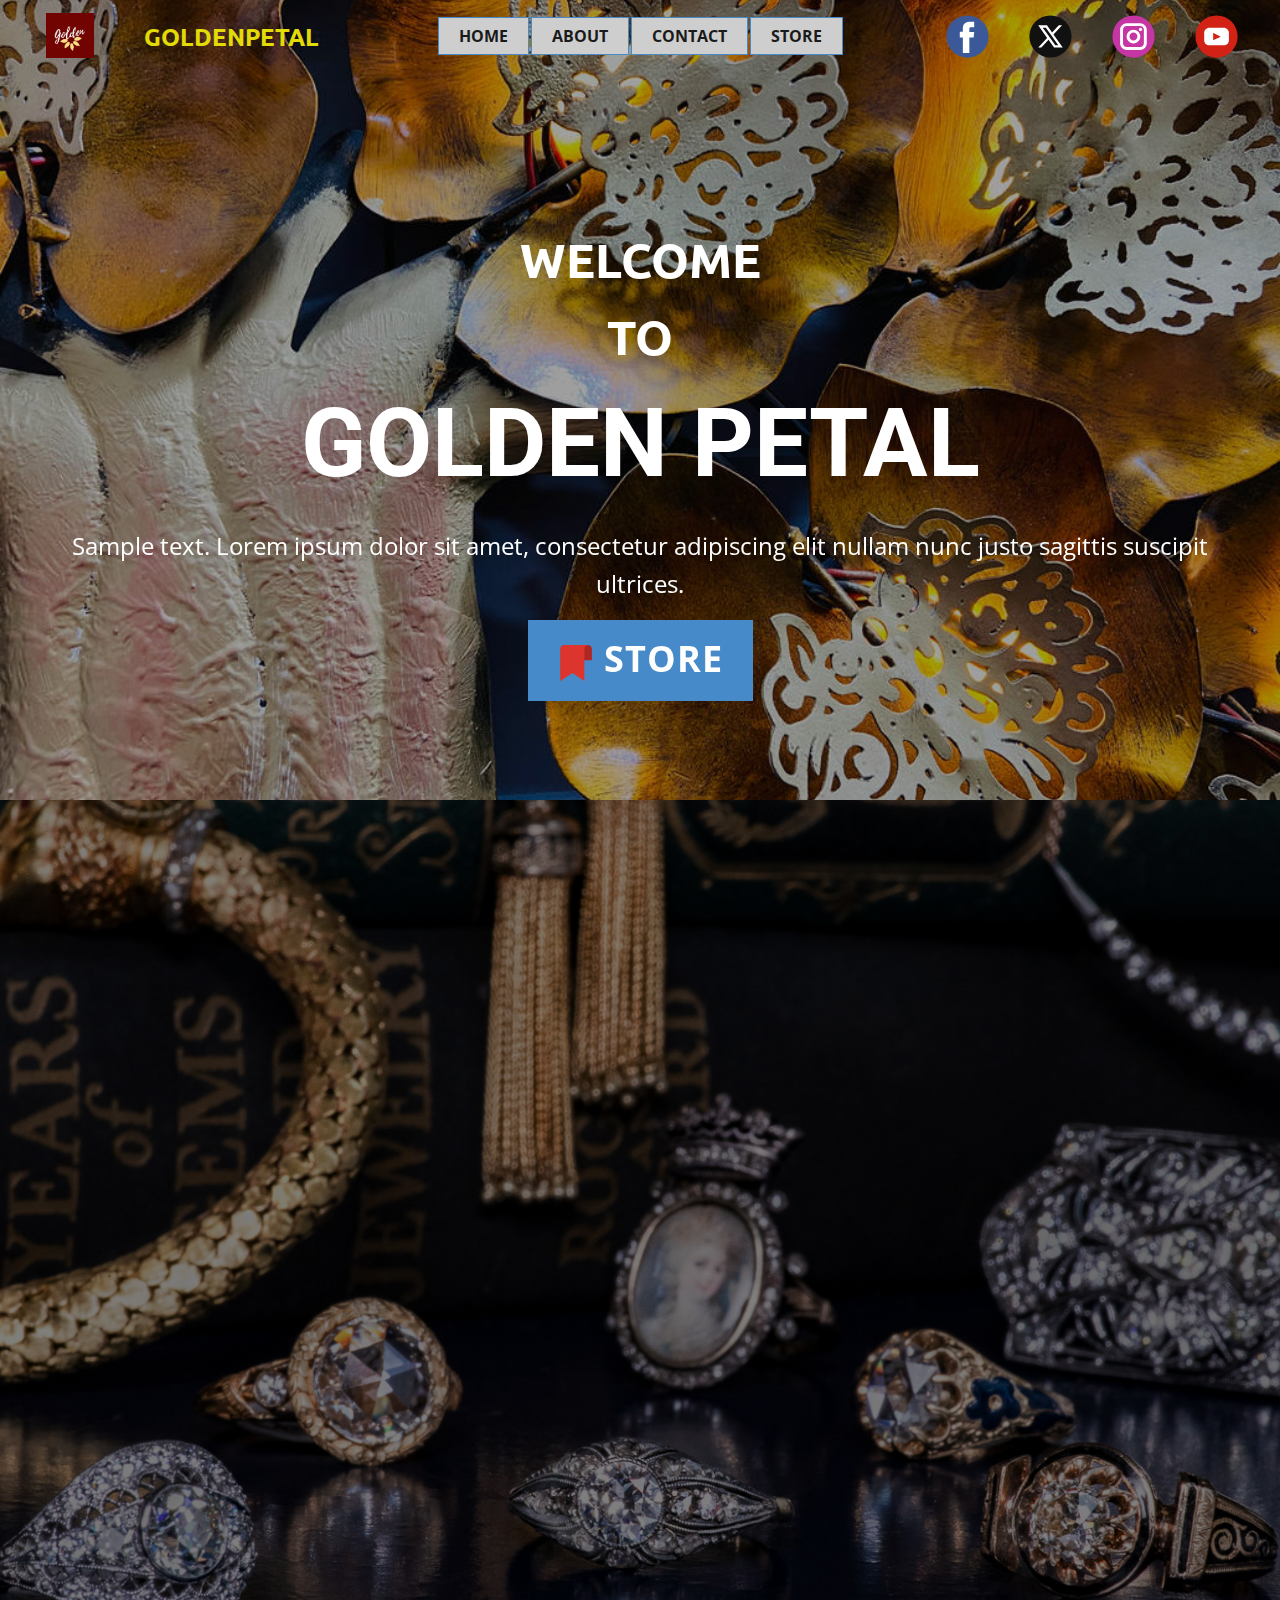
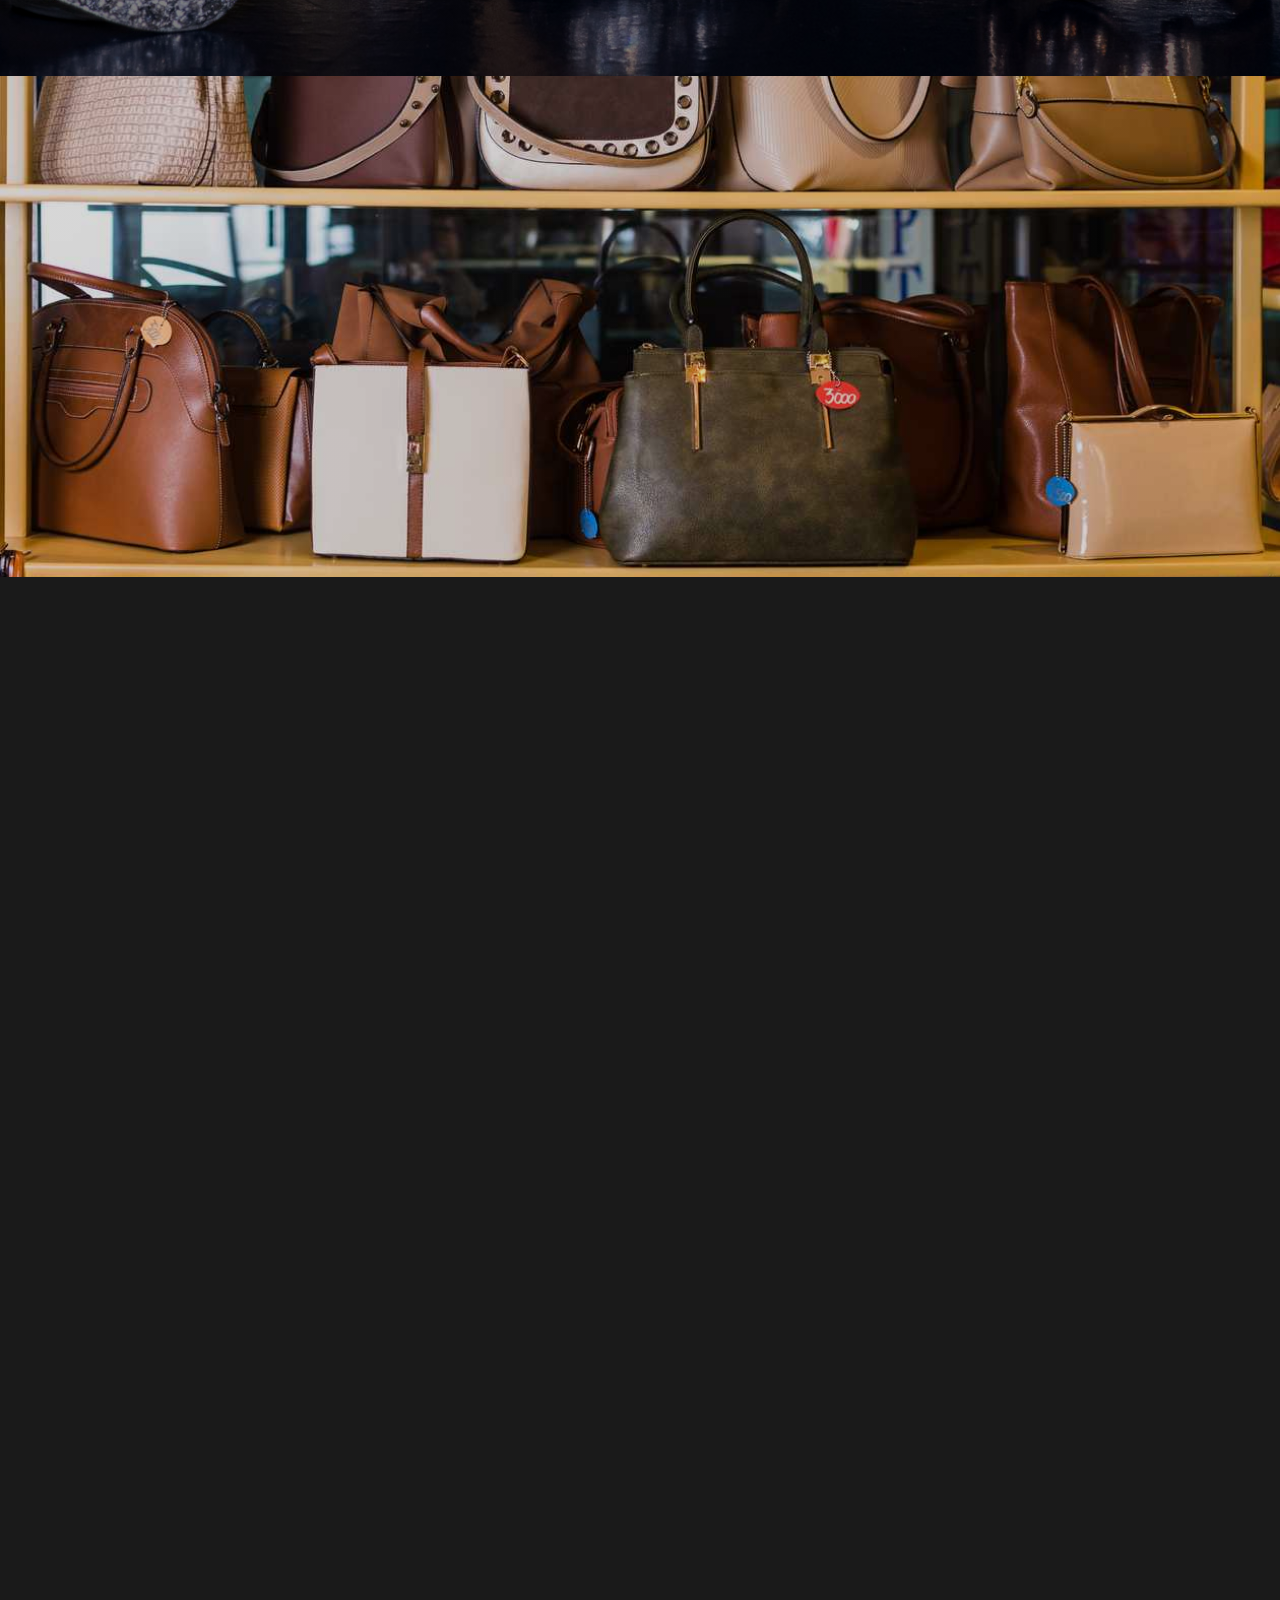
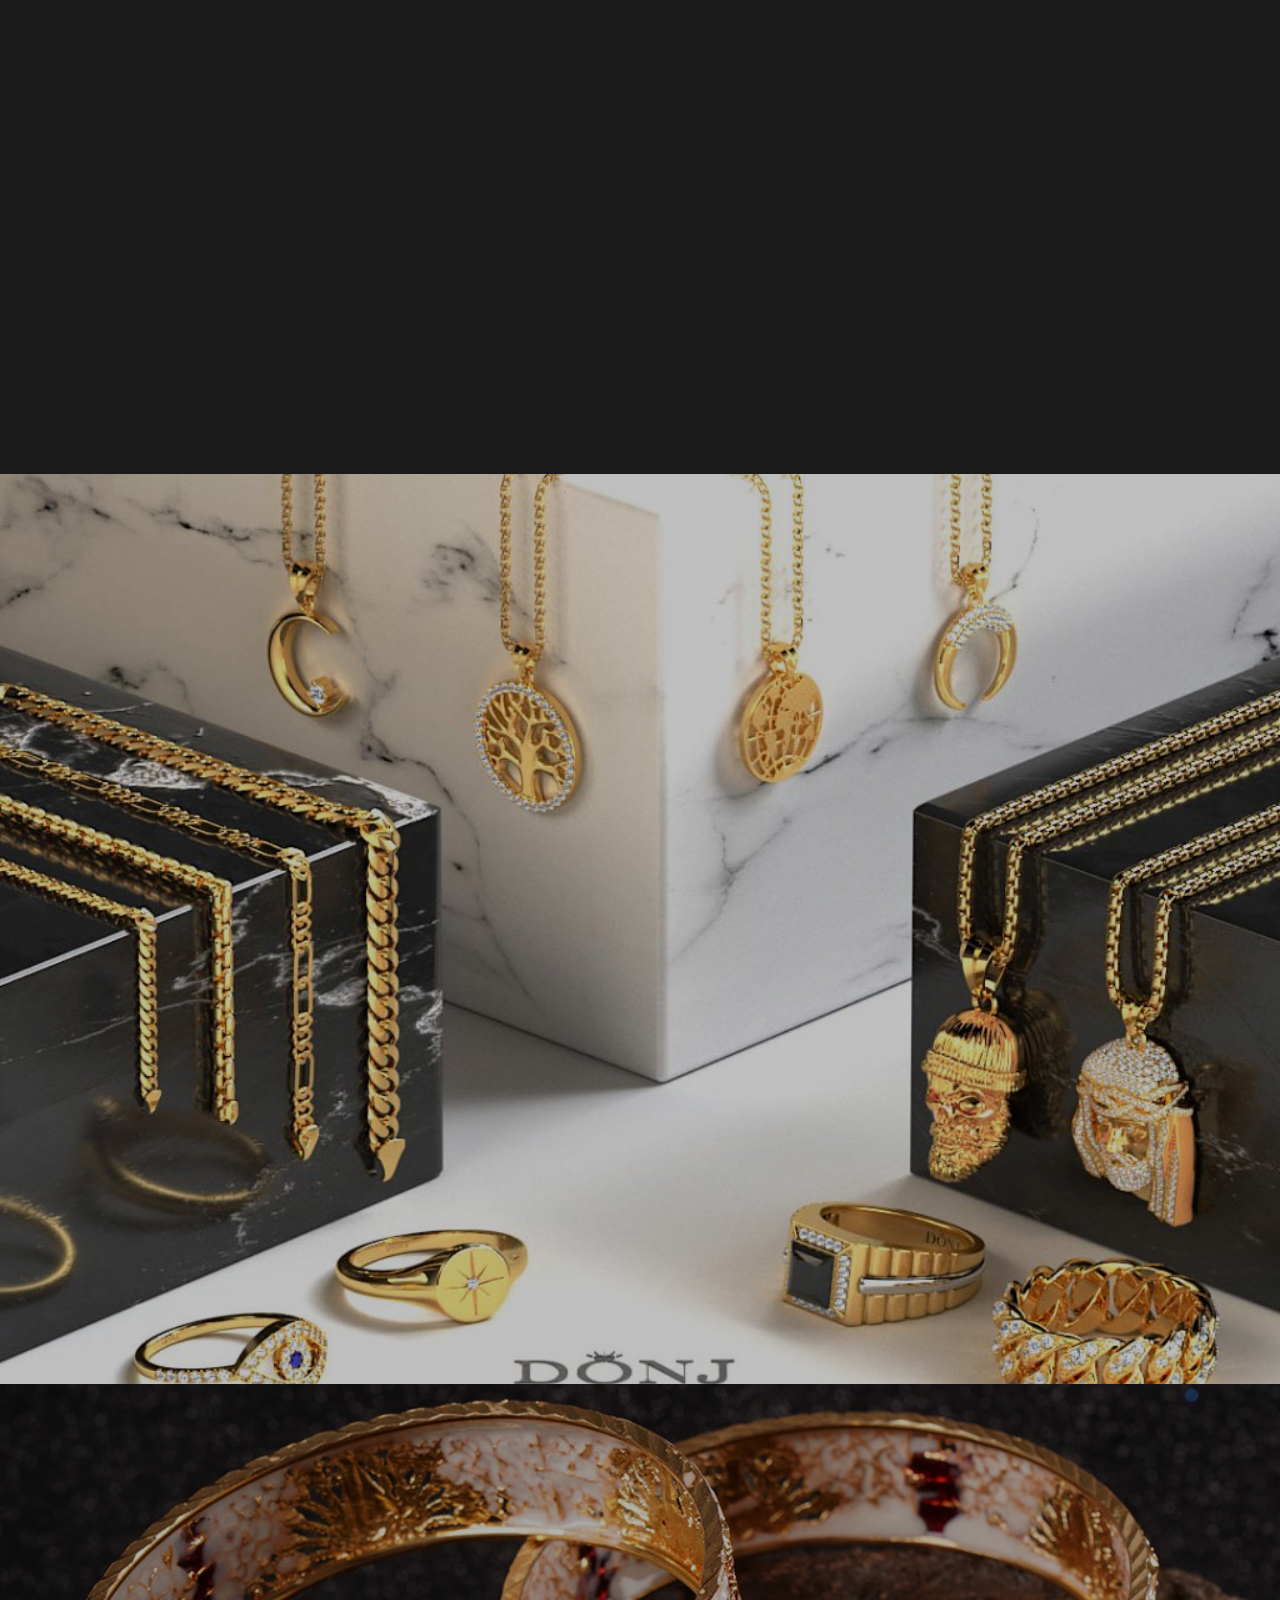
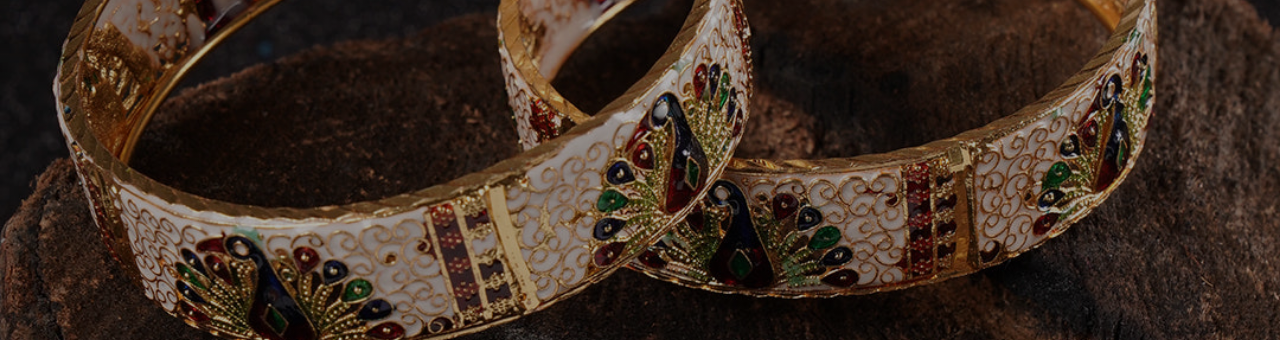
<file: index.html>
<!DOCTYPE html>
<html style="font-size: 16px;" lang="en"><head>
    <meta name="viewport" content="width=device-width, initial-scale=1.0">
    <meta charset="utf-8">
    <meta name="keywords" content="Italy Pizza Menu, ​Appetizers, Heroes, Testimonials">
    <meta name="description" content="">
    <title>Page 1</title>
    <link rel="stylesheet" href="nicepage.css" media="screen">
<link rel="stylesheet" href="Page-1.css" media="screen">
    <script class="u-script" type="text/javascript" src="jquery.js" defer=""></script>
    <script class="u-script" type="text/javascript" src="nicepage.js" defer=""></script>
    <meta name="generator" content="Nicepage 6.5.3, nicepage.com">
    <link id="u-theme-google-font" rel="stylesheet" href="https://fonts.googleapis.com/css?family=Roboto:100,100i,300,300i,400,400i,500,500i,700,700i,900,900i|Open+Sans:300,300i,400,400i,500,500i,600,600i,700,700i,800,800i">
    <link id="u-page-google-font" rel="stylesheet" href="https://fonts.googleapis.com/css?family=Ubuntu:300,300i,400,400i,500,500i,700,700i|Palanquin+Dark:400,500,600,700">
    
    
    
    
    
    
    
    <script type="application/ld+json">{
		"@context": "http://schema.org",
		"@type": "Organization",
		"name": "",
		"sameAs": [
				"https://facebook.com/name",
				"https://twitter.com/name",
				"https://instagram.com/name"
		]
}</script>
    <meta name="theme-color" content="#478ac9">
    <meta name="twitter:site" content="@">
    <meta name="twitter:card" content="summary_large_image">
    <meta name="twitter:title" content="Page 1">
    <meta name="twitter:description" content="">
    <meta property="og:title" content="Page 1">
    <meta property="og:type" content="website">
  <meta data-intl-tel-input-cdn-path="intlTelInput/"></head>
  <body data-home-page="Page-1.html" data-home-page-title="Page 1" data-path-to-root="./" data-include-products="true" class="u-body u-overlap u-xl-mode" data-lang="en"><header class="u-header" id="sec-8b54" data-animation-name="" data-animation-duration="0" data-animation-delay="0" data-animation-direction=""><div class="u-clearfix u-sheet u-sheet-1">
        <div class="u-social-icons u-spacing-40 u-social-icons-1">
          <a class="u-social-url" title="facebook" target="_blank" href="https://facebook.com/name"><span class="u-icon u-social-facebook u-social-icon u-icon-1"><svg class="u-svg-link" preserveAspectRatio="xMidYMin slice" viewBox="0 0 112 112" style=""><use xmlns:xlink="http://www.w3.org/1999/xlink" xlink:href="#svg-e8c1"></use></svg><svg class="u-svg-content" viewBox="0 0 112 112" x="0" y="0" id="svg-e8c1"><circle fill="currentColor" cx="56.1" cy="56.1" r="55"></circle><path fill="#FFFFFF" d="M73.5,31.6h-9.1c-1.4,0-3.6,0.8-3.6,3.9v8.5h12.6L72,58.3H60.8v40.8H43.9V58.3h-8V43.9h8v-9.2
c0-6.7,3.1-17,17-17h12.5v13.9H73.5z"></path></svg></span>
          </a>
          <a class="u-social-url" title="twitter" target="_blank" href="https://twitter.com/name"><span class="u-icon u-social-icon u-social-twitter u-icon-2"><svg class="u-svg-link" preserveAspectRatio="xMidYMin slice" viewBox="0 0 112.2 112.2" style=""><use xmlns:xlink="http://www.w3.org/1999/xlink" xlink:href="#svg-a120"></use></svg><svg class="u-svg-content" viewBox="0 0 112.2 112.2" x="0px" y="0px" id="svg-a120"><circle fill="currentColor" cx="56" cy="56" r="55"></circle><path fill="#FFFFFF" d="M63.9,51l22.4-24h-8.6L60.3,45.9L46.9,27H24l23.3,32.8L24,85h8.2L51,64.9L65.3,85H88L63.9,51z M55.3,60.2
l-3.7-5.1L35.7,33.1h8.1l12.3,17.2l3.7,5.1l16.6,23.4h-7.8L55.3,60.2z"></path></svg></span>
          </a>
          <a class="u-social-url" title="instagram" target="_blank" href="https://instagram.com/name"><span class="u-icon u-social-icon u-social-instagram u-icon-3"><svg class="u-svg-link" preserveAspectRatio="xMidYMin slice" viewBox="0 0 112 112" style=""><use xmlns:xlink="http://www.w3.org/1999/xlink" xlink:href="#svg-61c1"></use></svg><svg class="u-svg-content" viewBox="0 0 112 112" x="0" y="0" id="svg-61c1"><circle fill="currentColor" cx="56.1" cy="56.1" r="55"></circle><path fill="#FFFFFF" d="M55.9,38.2c-9.9,0-17.9,8-17.9,17.9C38,66,46,74,55.9,74c9.9,0,17.9-8,17.9-17.9C73.8,46.2,65.8,38.2,55.9,38.2
z M55.9,66.4c-5.7,0-10.3-4.6-10.3-10.3c-0.1-5.7,4.6-10.3,10.3-10.3c5.7,0,10.3,4.6,10.3,10.3C66.2,61.8,61.6,66.4,55.9,66.4z"></path><path fill="#FFFFFF" d="M74.3,33.5c-2.3,0-4.2,1.9-4.2,4.2s1.9,4.2,4.2,4.2s4.2-1.9,4.2-4.2S76.6,33.5,74.3,33.5z"></path><path fill="#FFFFFF" d="M73.1,21.3H38.6c-9.7,0-17.5,7.9-17.5,17.5v34.5c0,9.7,7.9,17.6,17.5,17.6h34.5c9.7,0,17.5-7.9,17.5-17.5V38.8
C90.6,29.1,82.7,21.3,73.1,21.3z M83,73.3c0,5.5-4.5,9.9-9.9,9.9H38.6c-5.5,0-9.9-4.5-9.9-9.9V38.8c0-5.5,4.5-9.9,9.9-9.9h34.5
c5.5,0,9.9,4.5,9.9,9.9V73.3z"></path></svg></span>
          </a>
          <a class="u-social-url" target="_blank" data-type="YouTube" title="YouTube" href=""><span class="u-icon u-social-icon u-social-youtube u-icon-4"><svg class="u-svg-link" preserveAspectRatio="xMidYMin slice" viewBox="0 0 112 112" style=""><use xmlns:xlink="http://www.w3.org/1999/xlink" xlink:href="#svg-8e64"></use></svg><svg class="u-svg-content" viewBox="0 0 112 112" x="0" y="0" id="svg-8e64"><circle fill="currentColor" cx="56.1" cy="56.1" r="55"></circle><path fill="#FFFFFF" d="M74.9,33.3H37.3c-7.4,0-13.4,6-13.4,13.4v18.8c0,7.4,6,13.4,13.4,13.4h37.6c7.4,0,13.4-6,13.4-13.4V46.7 C88.3,39.3,82.3,33.3,74.9,33.3L74.9,33.3z M65.9,57l-17.6,8.4c-0.5,0.2-1-0.1-1-0.6V47.5c0-0.5,0.6-0.9,1-0.6l17.6,8.9 C66.4,56,66.4,56.8,65.9,57L65.9,57z"></path></svg></span>
          </a>
        </div>
        <img class="u-image u-image-default u-image-1" src="images/WhatsAppImage2024-02-19at19.02.06_8ad5909a.jpg" alt="" data-image-width="532" data-image-height="515">
        <p class="u-custom-font u-font-ubuntu u-text u-text-custom-color-7 u-text-1">GOLDENPETAL</p>
        <nav class="u-menu u-menu-one-level u-offcanvas u-menu-1" data-responsive-from="XS">
          <div class="menu-collapse" style="font-size: 1rem; letter-spacing: 0px; font-weight: 700; text-transform: uppercase;">
            <a class="u-button-style u-custom-active-border-color u-custom-active-color u-custom-border u-custom-border-color u-custom-border-radius u-custom-borders u-custom-color u-custom-hover-border-color u-custom-hover-color u-custom-left-right-menu-spacing u-custom-text-active-color u-custom-text-color u-custom-text-decoration u-custom-text-hover-color u-custom-top-bottom-menu-spacing u-nav-link u-white" href="#" style="padding: 8px 16px; font-size: calc(1em + 16px); background-image: none;">
              <svg class="u-svg-link" viewBox="0 0 24 24"><use xmlns:xlink="http://www.w3.org/1999/xlink" xlink:href="#menu-hamburger"></use></svg>
              <svg class="u-svg-content" version="1.1" id="menu-hamburger" viewBox="0 0 16 16" x="0px" y="0px" xmlns:xlink="http://www.w3.org/1999/xlink" xmlns="http://www.w3.org/2000/svg"><g><rect y="1" width="16" height="2"></rect><rect y="7" width="16" height="2"></rect><rect y="13" width="16" height="2"></rect>
</g></svg>
            </a>
          </div>
          <div class="u-custom-menu u-nav-container">
            <ul class="u-nav u-spacing-2 u-unstyled u-nav-1"><li class="u-nav-item"><a class="u-border-1 u-border-active-palette-1-base u-border-hover-white u-button-style u-grey-10 u-hover-white u-nav-link u-text-active-grey-90 u-text-grey-90 u-text-hover-custom-color-9" href="Page-1.html" style="padding: 10px 20px;">Home</a>
</li><li class="u-nav-item"><a class="u-border-1 u-border-active-palette-1-base u-border-hover-white u-button-style u-grey-10 u-hover-white u-nav-link u-text-active-grey-90 u-text-grey-90 u-text-hover-custom-color-9" href="Page-1.html" style="padding: 10px 20px;">About</a>
</li><li class="u-nav-item"><a class="u-border-1 u-border-active-palette-1-base u-border-hover-white u-button-style u-grey-10 u-hover-white u-nav-link u-text-active-grey-90 u-text-grey-90 u-text-hover-custom-color-9" href="Page-1.html" style="padding: 10px 20px;">Contact</a>
</li><li class="u-nav-item"><a class="u-border-1 u-border-active-palette-1-base u-border-hover-white u-button-style u-grey-10 u-hover-white u-nav-link u-text-active-grey-90 u-text-grey-90 u-text-hover-custom-color-9" href="Page-1.html" style="padding: 10px 20px;">STORE</a>
</li></ul>
          </div>
          <div class="u-custom-menu u-nav-container-collapse">
            <div class="u-black u-container-style u-inner-container-layout u-opacity u-opacity-95 u-sidenav">
              <div class="u-inner-container-layout u-sidenav-overflow">
                <div class="u-menu-close"></div>
                <ul class="u-align-center u-nav u-popupmenu-items u-unstyled u-nav-2"><li class="u-nav-item"><a class="u-button-style u-nav-link" href="Page-1.html">Home</a>
</li><li class="u-nav-item"><a class="u-button-style u-nav-link" href="Page-1.html">About</a>
</li><li class="u-nav-item"><a class="u-button-style u-nav-link" href="Page-1.html">Contact</a>
</li><li class="u-nav-item"><a class="u-button-style u-nav-link" href="Page-1.html">STORE</a>
</li></ul>
              </div>
            </div>
            <div class="u-black u-menu-overlay u-opacity u-opacity-70"></div>
          </div>
        </nav>
      </div></header>
    <section class="u-align-center u-clearfix u-image u-shading u-section-1" id="sec-7aa6" data-image-width="1032" data-image-height="774">
      <div class="u-clearfix u-sheet u-sheet-1">
        <p class="u-custom-font u-font-ubuntu u-text u-text-1" data-animation-name="customAnimationIn" data-animation-duration="1000" data-animation-delay="0" data-animation-direction="">WELCOME TO </p>
        <h1 class="u-align-center u-text u-text-default u-title u-text-2" data-animation-name="rubberBand" data-animation-duration="3000" data-animation-delay="0" data-animation-direction="">GOLDEN PETAL </h1>
        <p class="u-align-center u-large-text u-text u-text-default u-text-variant u-text-3" data-animation-name="customAnimationIn" data-animation-duration="2250" data-animation-delay="0">Sample text. Lorem ipsum dolor sit amet, consectetur adipiscing elit nullam nunc justo sagittis suscipit ultrices.</p>
        <a href="Page-1.html" class="u-align-center u-btn u-button-style u-hover-palette-1-dark-1 u-palette-1-base u-btn-1" data-animation-name="hinge" data-animation-duration="3000" data-animation-delay="0" data-animation-direction=""><span class="u-file-icon u-icon u-icon-1"><img src="images/148883.png" alt=""></span>&nbsp;STORE 
        </a>
      </div>
    </section>
    <section class="u-align-center u-clearfix u-image u-shading u-section-2" id="sec-f2eb" data-image-width="1600" data-image-height="900">
      <div class="u-clearfix u-sheet u-valign-middle-lg u-valign-middle-xl u-sheet-1">
        <div class="data-layout-selected u-clearfix u-expanded-width-sm u-expanded-width-xs u-layout-wrap u-layout-wrap-1">
          <div class="u-layout">
            <div class="u-layout-row">
              <div class="u-container-style u-layout-cell u-size-29-lg u-size-29-xl u-size-30-md u-size-30-sm u-size-30-xs u-layout-cell-1">
                <div class="u-container-layout u-container-layout-1">
                  <div class="u-list u-list-1">
                    <div class="u-repeater u-repeater-1">
                      <div class="u-container-style u-list-item u-repeater-item u-shape-rectangle u-list-item-1" data-animation-name="customAnimationIn" data-animation-duration="1500" data-animation-delay="500">
                        <div class="u-container-layout u-similar-container u-container-layout-2">
                          <h4 class="u-align-left u-text u-text-1"> PRODUCT 1</h4>
                          <p class="u-align-left u-text u-text-2">
                            <span style="font-weight: 700;">Sample text. Lorem ipsum dolor sit amet, consectetur adipiscing elit nullam nunc justo sagittis suscipit ultrices.</span>
                          </p>
                        </div>
                      </div>
                      <div class="u-container-style u-list-item u-repeater-item u-shape-rectangle u-list-item-2" data-animation-name="customAnimationIn" data-animation-duration="1500" data-animation-delay="500">
                        <div class="u-container-layout u-similar-container u-container-layout-3">
                          <h4 class="u-align-left u-text u-text-3"> PRODUCT 2</h4>
                          <p class="u-align-left u-text u-text-4"> Sample text. Lorem ipsum dolor sit amet, consectetur adipiscing elit nullam nunc justo sagittis suscipit ultrices.</p>
                        </div>
                      </div>
                      <div class="u-container-style u-list-item u-repeater-item u-shape-rectangle u-list-item-3" data-animation-name="customAnimationIn" data-animation-duration="1500" data-animation-delay="500">
                        <div class="u-container-layout u-similar-container u-container-layout-4">
                          <h4 class="u-align-left u-text u-text-5"> PRODUCT 3</h4>
                          <p class="u-align-left u-text u-text-6"> Sample text. Lorem ipsum dolor sit amet, consectetur adipiscing elit nullam nunc justo sagittis suscipit ultrices.</p>
                        </div>
                      </div>
                      <div class="u-container-style u-list-item u-repeater-item u-shape-rectangle u-list-item-4" data-animation-name="customAnimationIn" data-animation-duration="1500" data-animation-delay="500">
                        <div class="u-container-layout u-similar-container u-container-layout-5">
                          <h4 class="u-align-left u-text u-text-7"> PRODUCT 4</h4>
                          <p class="u-align-left u-text u-text-8"> Sample text. Lorem ipsum dolor sit amet, consectetur adipiscing elit nullam nunc justo sagittis suscipit ultrices.</p>
                        </div>
                      </div>
                    </div>
                  </div>
                </div>
              </div>
              <div class="u-align-center u-container-style u-layout-cell u-size-30-md u-size-30-sm u-size-30-xs u-size-31-lg u-size-31-xl u-layout-cell-2">
                <div class="u-container-layout u-container-layout-6">
                  <h2 class="u-text u-text-default u-text-9" data-animation-name="customAnimationIn" data-animation-duration="1500"> OUR PRODUCTS</h2>
                  <div class="u-list u-list-2">
                    <div class="u-repeater u-repeater-2">
                      <div class="u-container-align-left u-container-style u-list-item u-repeater-item u-shape-rectangle u-list-item-5" data-animation-name="customAnimationIn" data-animation-duration="1500" data-animation-delay="500">
                        <div class="u-container-layout u-similar-container u-valign-bottom-lg u-valign-bottom-xl u-container-layout-7">
                          <h4 class="u-align-left u-text u-text-10"> PRODUCT 5</h4>
                          <p class="u-align-left u-text u-text-11"> Sample text. Lorem ipsum dolor sit amet, consectetur adipiscing elit nullam nunc justo sagittis suscipit ultrices.<br>
                          </p>
                        </div>
                      </div>
                      <div class="u-container-align-left u-container-style u-list-item u-repeater-item u-shape-rectangle u-list-item-6" data-animation-name="customAnimationIn" data-animation-duration="1500" data-animation-delay="500">
                        <div class="u-container-layout u-similar-container u-valign-bottom-lg u-valign-bottom-xl u-container-layout-8">
                          <h4 class="u-align-left u-text u-text-12"> PRODUCT 6</h4>
                          <p class="u-align-left u-text u-text-13"> Sample text. Lorem ipsum dolor sit amet, consectetur adipiscing elit nullam nunc justo sagittis suscipit ultrices.</p>
                        </div>
                      </div>
                      <div class="u-container-align-left u-container-style u-list-item u-repeater-item u-shape-rectangle u-list-item-7" data-animation-name="customAnimationIn" data-animation-duration="1500" data-animation-delay="500">
                        <div class="u-container-layout u-similar-container u-valign-bottom-lg u-valign-bottom-xl u-container-layout-9">
                          <h4 class="u-align-left u-text u-text-14"> PRODUCT 7</h4>
                          <p class="u-align-left u-text u-text-15"> Sample text. Lorem ipsum dolor sit amet, consectetur adipiscing elit nullam nunc justo sagittis suscipit ultrices.</p>
                        </div>
                      </div>
                      <div class="u-container-align-left u-container-style u-list-item u-repeater-item u-shape-rectangle u-list-item-8" data-animation-name="customAnimationIn" data-animation-duration="1500" data-animation-delay="500">
                        <div class="u-container-layout u-similar-container u-valign-bottom-lg u-valign-bottom-xl u-container-layout-10">
                          <h4 class="u-align-left u-text u-text-16"> PRODUCT 8</h4>
                          <p class="u-align-left u-text u-text-17"> Sample text. Lorem ipsum dolor sit amet, consectetur adipiscing elit nullam nunc justo sagittis suscipit ultrices.</p>
                        </div>
                      </div>
                    </div>
                  </div>
                </div>
              </div>
            </div>
          </div>
        </div>
      </div>
    </section>
    <section class="u-clearfix u-container-align-center u-grey-90 u-section-3" id="carousel_5daf">
      <div class="u-container-style u-expanded-width-lg u-expanded-width-xl u-group u-image u-shading u-image-1" data-image-width="1260" data-image-height="840">
        <div class="u-container-layout u-container-layout-1">
          <h1 class="u-align-center u-text u-text-body-alt-color u-text-default u-text-1" data-animation-name="customAnimationIn" data-animation-duration="1500">HAND BAGS </h1>
          <a href="Page-1.html" class="u-align-center u-btn u-button-style u-hover-palette-1-dark-1 u-palette-1-base u-btn-1" data-animation-name="customAnimationIn" data-animation-duration="1750" data-animation-delay="0"><span class="u-file-icon u-icon u-icon-1"><img src="images/148883.png" alt=""></span>&nbsp;STORE 
          </a>
        </div>
      </div>
      <div class="u-list u-list-1">
        <div class="u-repeater u-repeater-1">
          <div class="u-container-align-center u-container-style u-list-item u-repeater-item u-shape-rectangle u-white u-list-item-1" data-animation-name="customAnimationIn" data-animation-duration="1500">
            <div class="u-container-layout u-similar-container u-container-layout-2">
              <img class="u-expanded-width u-image u-image-default u-image-2" src="images/WhatsAppImage2024-02-19at19.02.06_b994f51a.jpg" alt="" data-image-width="500" data-image-height="500" data-animation-name="customAnimationIn" data-animation-duration="1500" data-animation-delay="500">
              <h4 class="u-align-center u-custom-font u-text u-text-2">HAND BAG 1</h4>
              <p class="u-align-center u-text u-text-3">ADFSKJASLDKF JFDKJSKLDFJ<br>SDFLKJSDLKFJSDLKFJSALKDF 
              </p>
            </div>
          </div>
          <div class="u-container-align-center u-container-style u-list-item u-repeater-item u-shape-rectangle u-video-cover u-white u-list-item-2" data-animation-name="customAnimationIn" data-animation-duration="1500">
            <div class="u-container-layout u-similar-container u-container-layout-3">
              <img class="u-expanded-width u-image u-image-default u-image-3" src="images/WhatsAppImage2024-02-19at19.02.06_b994f51a.jpg" alt="" data-image-width="500" data-image-height="500" data-animation-name="customAnimationIn" data-animation-duration="1500" data-animation-delay="500">
              <h4 class="u-align-center u-custom-font u-text u-text-4">HAND BAG 2</h4>
              <p class="u-align-center u-text u-text-5"> ADFSKJASLDKF JFDKJSKLDFJ<br>SDFLKJSDLKFJSDLKFJSALKDF <br>
              </p>
            </div>
          </div>
          <div class="u-container-align-center u-container-style u-list-item u-repeater-item u-shape-rectangle u-video-cover u-white u-list-item-3" data-animation-name="customAnimationIn" data-animation-duration="1500">
            <div class="u-container-layout u-similar-container u-container-layout-4">
              <img class="u-expanded-width u-image u-image-default u-image-4" src="images/WhatsAppImage2024-02-19at19.02.06_b994f51a.jpg" alt="" data-image-width="500" data-image-height="500" data-animation-name="customAnimationIn" data-animation-duration="1500" data-animation-delay="500">
              <h4 class="u-align-center u-custom-font u-text u-text-6"> HAND BAG 3</h4>
              <p class="u-align-center u-text u-text-7"> ADFSKJASLDKF JFDKJSKLDFJ<br>SDFLKJSDLKFJSDLKFJSALKDF 
              </p>
            </div>
          </div>
          <div class="u-container-align-center u-container-style u-list-item u-repeater-item u-shape-rectangle u-video-cover u-white u-list-item-4" data-animation-name="customAnimationIn" data-animation-duration="1500">
            <div class="u-container-layout u-similar-container u-container-layout-5">
              <img class="u-expanded-width u-image u-image-default u-image-5" src="images/WhatsAppImage2024-02-19at19.02.06_b994f51a.jpg" alt="" data-image-width="500" data-image-height="500" data-animation-name="customAnimationIn" data-animation-duration="1500" data-animation-delay="500">
              <h4 class="u-align-center u-custom-font u-text u-text-8"> HAND BAG 4</h4>
              <p class="u-align-center u-text u-text-9"> ADFSKJASLDKF JFDKJSKLDFJ<br>SDFLKJSDLKFJSDLKFJSALKDF 
              </p>
            </div>
          </div>
          <div class="u-container-align-center u-container-style u-list-item u-repeater-item u-shape-rectangle u-video-cover u-white u-list-item-5" data-animation-name="customAnimationIn" data-animation-duration="1500">
            <div class="u-container-layout u-similar-container u-container-layout-6">
              <img class="u-expanded-width u-image u-image-default u-image-6" src="images/WhatsAppImage2024-02-19at19.02.06_b994f51a.jpg" alt="" data-image-width="500" data-image-height="500" data-animation-name="customAnimationIn" data-animation-duration="1500" data-animation-delay="500">
              <h4 class="u-align-center u-custom-font u-text u-text-10"> HAND BAG 5</h4>
              <p class="u-align-center u-text u-text-11"> ADFSKJASLDKF JFDKJSKLDFJ<br>SDFLKJSDLKFJSDLKFJSALKDF 
              </p>
            </div>
          </div>
          <div class="u-container-align-center u-container-style u-list-item u-repeater-item u-shape-rectangle u-video-cover u-white u-list-item-6" data-animation-name="customAnimationIn" data-animation-duration="1500">
            <div class="u-container-layout u-similar-container u-container-layout-7">
              <img class="u-expanded-width u-image u-image-default u-image-7" src="images/WhatsAppImage2024-02-19at19.02.06_b994f51a.jpg" alt="" data-image-width="500" data-image-height="500" data-animation-name="customAnimationIn" data-animation-duration="1500" data-animation-delay="500">
              <h4 class="u-align-center u-custom-font u-text u-text-12"> HAND BAG 6</h4>
              <p class="u-align-center u-text u-text-13"> ADFSKJASLDKF JFDKJSKLDFJ<br>SDFLKJSDLKFJSDLKFJSALKDF 
              </p>
            </div>
          </div>
          <div class="u-container-align-center u-container-style u-list-item u-repeater-item u-shape-rectangle u-video-cover u-white u-list-item-7" data-animation-name="customAnimationIn" data-animation-duration="1500">
            <div class="u-container-layout u-similar-container u-container-layout-8">
              <img class="u-expanded-width u-image u-image-default u-image-8" src="images/WhatsAppImage2024-02-19at19.02.06_b994f51a.jpg" alt="" data-image-width="500" data-image-height="500" data-animation-name="customAnimationIn" data-animation-duration="1500" data-animation-delay="500">
              <h4 class="u-align-center u-custom-font u-text u-text-14"> HAND BAG 7</h4>
              <p class="u-align-center u-text u-text-15"> ADFSKJASLDKF JFDKJSKLDFJ<br>SDFLKJSDLKFJSDLKFJSALKDF 
              </p>
            </div>
          </div>
          <div class="u-container-align-center u-container-style u-list-item u-repeater-item u-shape-rectangle u-video-cover u-white u-list-item-8" data-animation-name="customAnimationIn" data-animation-duration="1500">
            <div class="u-container-layout u-similar-container u-container-layout-9">
              <img class="u-expanded-width u-image u-image-default u-image-9" src="images/WhatsAppImage2024-02-19at19.02.06_b994f51a.jpg" alt="" data-image-width="500" data-image-height="500" data-animation-name="customAnimationIn" data-animation-duration="1500" data-animation-delay="500">
              <h4 class="u-align-center u-custom-font u-text u-text-16"> HAND BAG 8</h4>
              <p class="u-align-center u-text u-text-17"> ADFSKJASLDKF JFDKJSKLDFJ<br>SDFLKJSDLKFJSDLKFJSALKDF 
              </p>
            </div>
          </div>
          <div class="u-container-align-center u-container-style u-list-item u-repeater-item u-shape-rectangle u-video-cover u-white u-list-item-9" data-animation-name="customAnimationIn" data-animation-duration="1500">
            <div class="u-container-layout u-similar-container u-container-layout-10">
              <img class="u-expanded-width u-image u-image-default u-image-10" src="images/WhatsAppImage2024-02-19at19.02.06_b994f51a.jpg" alt="" data-image-width="500" data-image-height="500" data-animation-name="customAnimationIn" data-animation-duration="1500" data-animation-delay="500">
              <h4 class="u-align-center u-custom-font u-text u-text-18"> HAND BAG 9</h4>
              <p class="u-align-center u-text u-text-19"> ADFSKJASLDKF JFDKJSKLDFJ<br>SDFLKJSDLKFJSDLKFJSALKDF 
              </p>
            </div>
          </div>
        </div>
      </div>
    </section>
    <section class="u-clearfix u-container-align-center-xl u-image u-shading u-section-4" id="carousel_62d2" data-image-width="1024" data-image-height="853">
      <div class="u-clearfix u-sheet u-valign-middle-xl u-sheet-1">
        <div class="data-layout-selected u-clearfix u-expanded-width-sm u-expanded-width-xl u-expanded-width-xs u-layout-wrap u-layout-wrap-1">
          <div class="u-layout">
            <div class="u-layout-row">
              <div class="u-container-style u-layout-cell u-size-27-lg u-size-27-md u-size-27-sm u-size-27-xs u-size-30-xl u-layout-cell-1" data-animation-name="customAnimationIn" data-animation-duration="1500" data-animation-delay="500">
                <div class="u-container-layout u-container-layout-1">
                  <h2 class="u-align-left u-text u-text-custom-color-8 u-text-1">JEWELLARY</h2>
                  <img class="u-image u-image-round u-radius-30 u-image-1" alt="" data-image-width="500" data-image-height="500" src="images/WhatsAppImage2024-02-19at19.02.07_8afaf0b4.jpg">
                </div>
              </div>
              <div class="u-container-align-left-xl u-container-style u-layout-cell u-size-30-xl u-size-33-lg u-size-33-md u-size-33-sm u-size-33-xs u-layout-cell-2">
                <div class="u-container-layout u-valign-middle-xl u-container-layout-2">
                  <div class="u-expanded-width-xs u-layout-grid u-list u-list-1">
                    <div class="u-repeater u-repeater-1">
                      <div class="u-container-style u-list-item u-radius-25 u-repeater-item u-shape-round u-white u-list-item-1" data-animation-name="customAnimationIn" data-animation-duration="1500" data-animation-delay="500">
                        <div class="u-container-layout u-similar-container u-container-layout-3"><span class="u-align-left u-icon u-icon-1"><svg class="u-svg-link" preserveAspectRatio="xMidYMin slice" viewBox="0 0 58 58" style=""><use xmlns:xlink="http://www.w3.org/1999/xlink" xlink:href="#svg-fc0c"></use></svg><svg class="u-svg-content" viewBox="0 0 58 58" x="0px" y="0px" id="svg-fc0c" style="enable-background:new 0 0 58 58;"><circle style="fill:currentColor;" cx="29" cy="29" r="29"></circle><g><polygon style="fill:#FFFFFF;" points="44,29 22,44 22,29.273 22,14 	"></polygon><path style="fill:#FFFFFF;" d="M22,45c-0.16,0-0.321-0.038-0.467-0.116C21.205,44.711,21,44.371,21,44V14
		c0-0.371,0.205-0.711,0.533-0.884c0.328-0.174,0.724-0.15,1.031,0.058l22,15C44.836,28.36,45,28.669,45,29s-0.164,0.64-0.437,0.826
		l-22,15C22.394,44.941,22.197,45,22,45z M23,15.893v26.215L42.225,29L23,15.893z"></path>
</g></svg></span>
                          <h5 class="u-align-left u-text u-text-2">NAME OF THE JEWELLARY</h5>
                          <p class="u-align-left u-text u-text-3">ADLKJASLDFKJASFKLDJSLKFDJSKLDFJSLFKDJSKLDFJSLDKJSDFLKJFLKJSDFLKJSLKFDJSFKLDJSFOFJOIJFOISDJEIORJKLAEJDFLKJDFOIDSFJSAOIFJDFSOJDFS.</p>
                        </div>
                      </div>
                      <div class="u-container-style u-list-item u-radius-25 u-repeater-item u-shape-round u-white u-list-item-2" data-animation-name="customAnimationIn" data-animation-duration="1500" data-animation-delay="500">
                        <div class="u-container-layout u-similar-container u-container-layout-4"><span class="u-align-left u-icon u-icon-2"><svg class="u-svg-link" preserveAspectRatio="xMidYMin slice" viewBox="0 0 58 58" style=""><use xmlns:xlink="http://www.w3.org/1999/xlink" xlink:href="#svg-c46e"></use></svg><svg class="u-svg-content" viewBox="0 0 58 58" x="0px" y="0px" id="svg-c46e" style="enable-background:new 0 0 58 58;"><circle style="fill:currentColor;" cx="29" cy="29" r="29"></circle><g><polygon style="fill:#FFFFFF;" points="44,29 22,44 22,29.273 22,14 	"></polygon><path style="fill:#FFFFFF;" d="M22,45c-0.16,0-0.321-0.038-0.467-0.116C21.205,44.711,21,44.371,21,44V14
		c0-0.371,0.205-0.711,0.533-0.884c0.328-0.174,0.724-0.15,1.031,0.058l22,15C44.836,28.36,45,28.669,45,29s-0.164,0.64-0.437,0.826
		l-22,15C22.394,44.941,22.197,45,22,45z M23,15.893v26.215L42.225,29L23,15.893z"></path>
</g></svg></span>
                          <h5 class="u-align-left u-text u-text-4"> NAME OF THE JEWELLARY</h5>
                          <p class="u-align-left u-text u-text-5">ADLKJASLDFKJASFKLDJSLKFDJSKLDFJSLFKDJSKLDFJSLDKJSDFLKJFLKJSDFLKJSLKFDJSFKLDJSFOFJOIJFOISDJEIORJKLAEJDFLKJDFOIDSFJSAOIFJDFSOJDFS</p>
                        </div>
                      </div>
                      <div class="u-container-style u-list-item u-radius-25 u-repeater-item u-shape-round u-white u-list-item-3" data-animation-name="customAnimationIn" data-animation-duration="1500" data-animation-delay="500">
                        <div class="u-container-layout u-similar-container u-container-layout-5"><span class="u-align-left u-icon u-icon-3"><svg class="u-svg-link" preserveAspectRatio="xMidYMin slice" viewBox="0 0 58 58" style=""><use xmlns:xlink="http://www.w3.org/1999/xlink" xlink:href="#svg-04ab"></use></svg><svg class="u-svg-content" viewBox="0 0 58 58" x="0px" y="0px" id="svg-04ab" style="enable-background:new 0 0 58 58;"><circle style="fill:currentColor;" cx="29" cy="29" r="29"></circle><g><polygon style="fill:#FFFFFF;" points="44,29 22,44 22,29.273 22,14 	"></polygon><path style="fill:#FFFFFF;" d="M22,45c-0.16,0-0.321-0.038-0.467-0.116C21.205,44.711,21,44.371,21,44V14
		c0-0.371,0.205-0.711,0.533-0.884c0.328-0.174,0.724-0.15,1.031,0.058l22,15C44.836,28.36,45,28.669,45,29s-0.164,0.64-0.437,0.826
		l-22,15C22.394,44.941,22.197,45,22,45z M23,15.893v26.215L42.225,29L23,15.893z"></path>
</g></svg></span>
                          <h5 class="u-align-left u-text u-text-6"> NAME OF THE JEWELLARY</h5>
                          <p class="u-align-left u-text u-text-7">DLKJASLDFKJASFKLDJSLKFDJSKLDFJSLFKDJSKLDFJSLDKJSDFLKJFLKJSDFLKJSLKFDJSFKLDJSFOFJOIJFOISDJEIORJKLAEJDFLKJDFOIDSFJSAOIFJDFSOJDFS</p>
                        </div>
                      </div>
                    </div>
                  </div>
                </div>
              </div>
            </div>
          </div>
        </div>
      </div>
    </section>
    <section class="u-align-center u-clearfix u-container-align-center u-image u-shading u-section-5" id="sec-91d0" data-animation-name="" data-animation-duration="0" data-animation-delay="0" data-animation-direction="" data-image-width="1080" data-image-height="1440">
      <div class="u-clearfix u-sheet u-sheet-1">
        <div class="u-list u-list-1">
          <div class="u-repeater u-repeater-1">
            <div class="u-container-align-center u-container-style u-list-item u-repeater-item u-white u-list-item-1" data-animation-name="customAnimationIn" data-animation-duration="1500" data-animation-delay="500">
              <div class="u-container-layout u-similar-container u-container-layout-1">
                <h5 class="u-align-center u-custom-item u-text u-text-1" data-animation-name="" data-animation-duration="0" data-animation-delay="0" data-animation-direction="">MEET Us</h5>
                <p class="u-align-center u-custom-item u-text u-text-2">ADDRESS<br>
                </p>
              </div>
            </div>
            <div class="u-container-align-center u-container-style u-list-item u-repeater-item u-white u-list-item-2" data-animation-name="customAnimationIn" data-animation-duration="1500" data-animation-delay="500">
              <div class="u-container-layout u-similar-container u-container-layout-2">
                <h5 class="u-align-center u-custom-item u-text u-text-3" data-animation-name="" data-animation-duration="0" data-animation-delay="0" data-animation-direction="">Hours</h5>
                <p class="u-align-center u-custom-item u-text u-text-4">
                  <span style="font-weight: 700;"> Monday – Saturday </span>
                  <br>9am – 10pm<br>
                  <span style="font-weight: 700;">Sunday </span>
                  <br>10am – 6pm<br>
                </p>
              </div>
            </div>
            <div class="u-container-align-center u-container-style u-list-item u-repeater-item u-white u-list-item-3" data-animation-name="customAnimationIn" data-animation-duration="1500" data-animation-delay="500">
              <div class="u-container-layout u-similar-container u-container-layout-3">
                <h5 class="u-align-center u-custom-item u-text u-text-5" data-animation-name="" data-animation-duration="0" data-animation-delay="0" data-animation-direction="">Call Us</h5>
                <p class="u-align-center u-custom-item u-text u-text-6">
                  <a href="" class="u-active-none u-border-active-black u-border-hover-black u-border-none u-btn u-button-link u-button-style u-hover-none u-none u-text-active-black u-text-body-color u-text-hover-black u-btn-1" data-animation-name="" data-animation-duration="0" data-animation-delay="0" data-animation-direction="">+91 9876543210</a>
                  <br>
                  <br>
                  <a href="" class="u-active-none u-border-active-black u-border-hover-black u-border-none u-btn u-button-link u-button-style u-hover-none u-none u-text-active-black u-text-black u-text-hover-black u-btn-2" data-animation-name="" data-animation-duration="0" data-animation-delay="0" data-animation-direction="">+91 9876543210</a>
                </p>
              </div>
            </div>
          </div>
        </div>
      </div>
    </section>
    
    
    

  
</body></html>
</file>
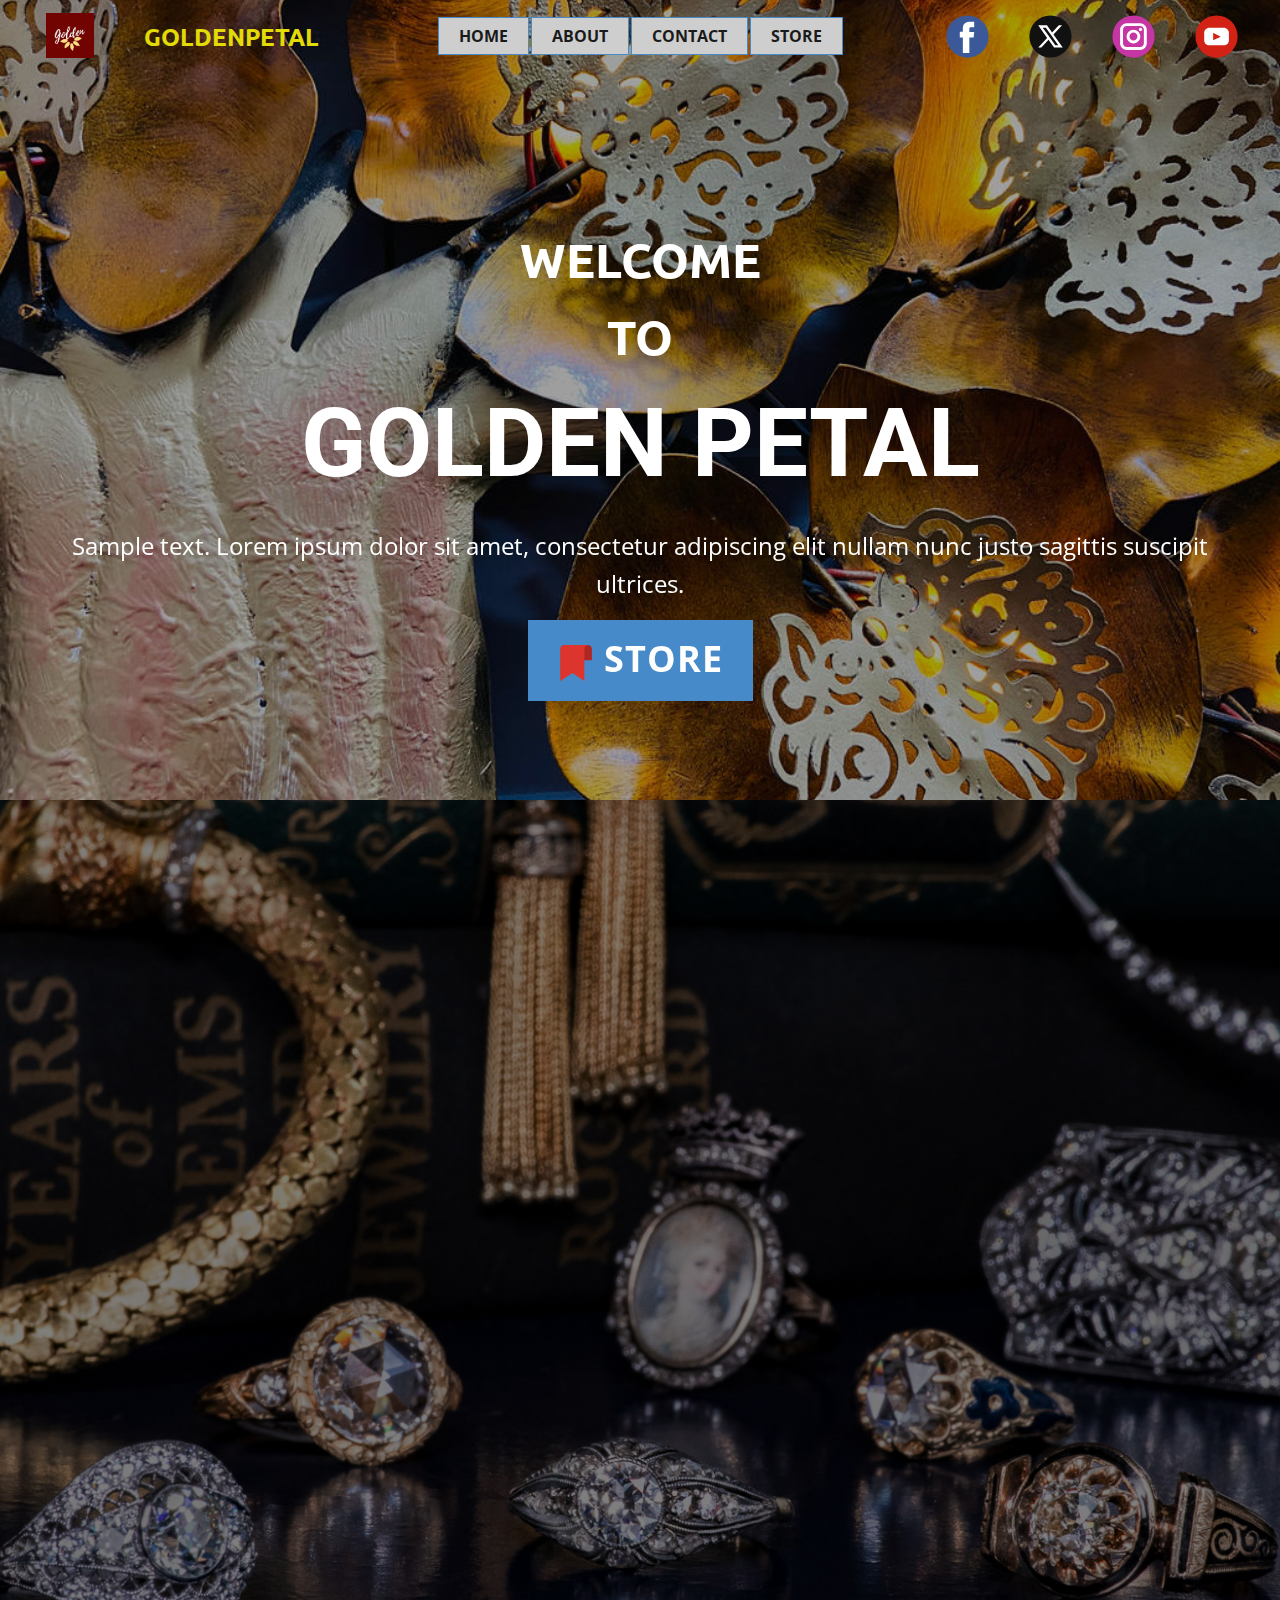
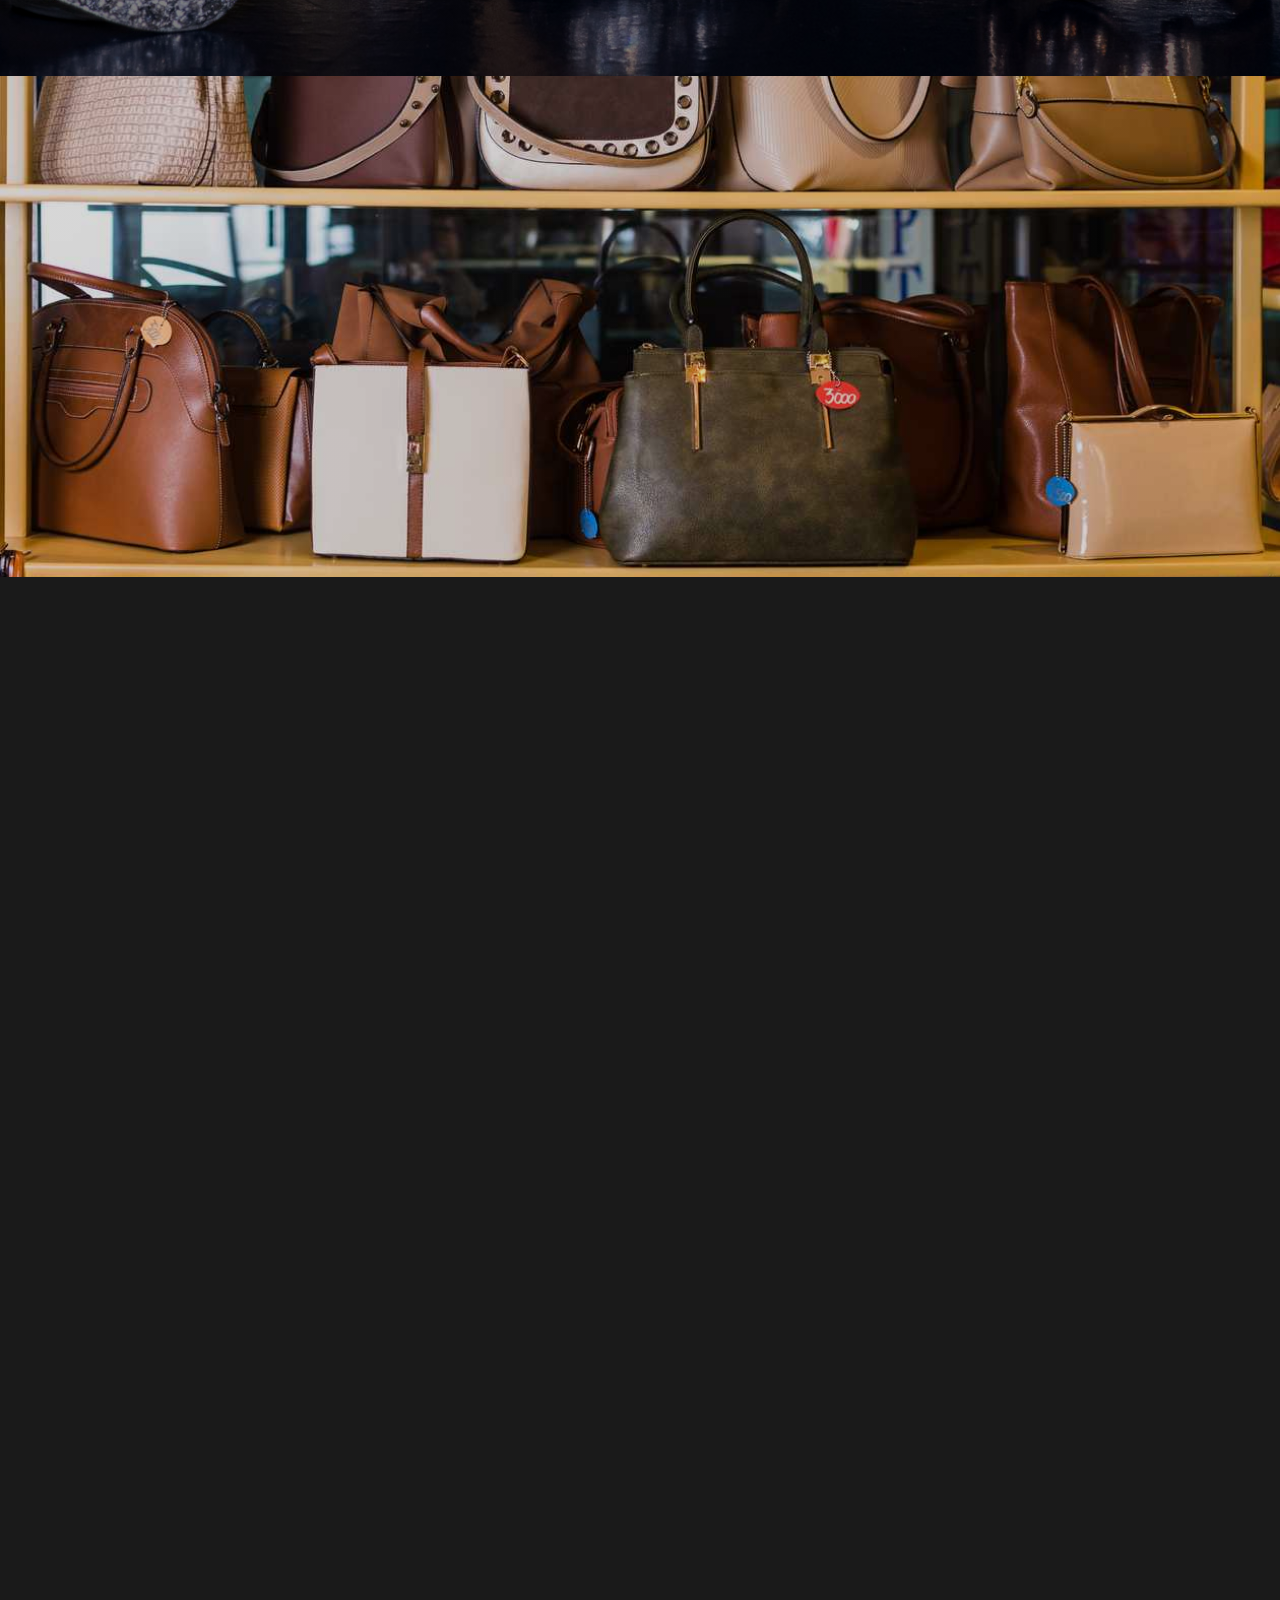
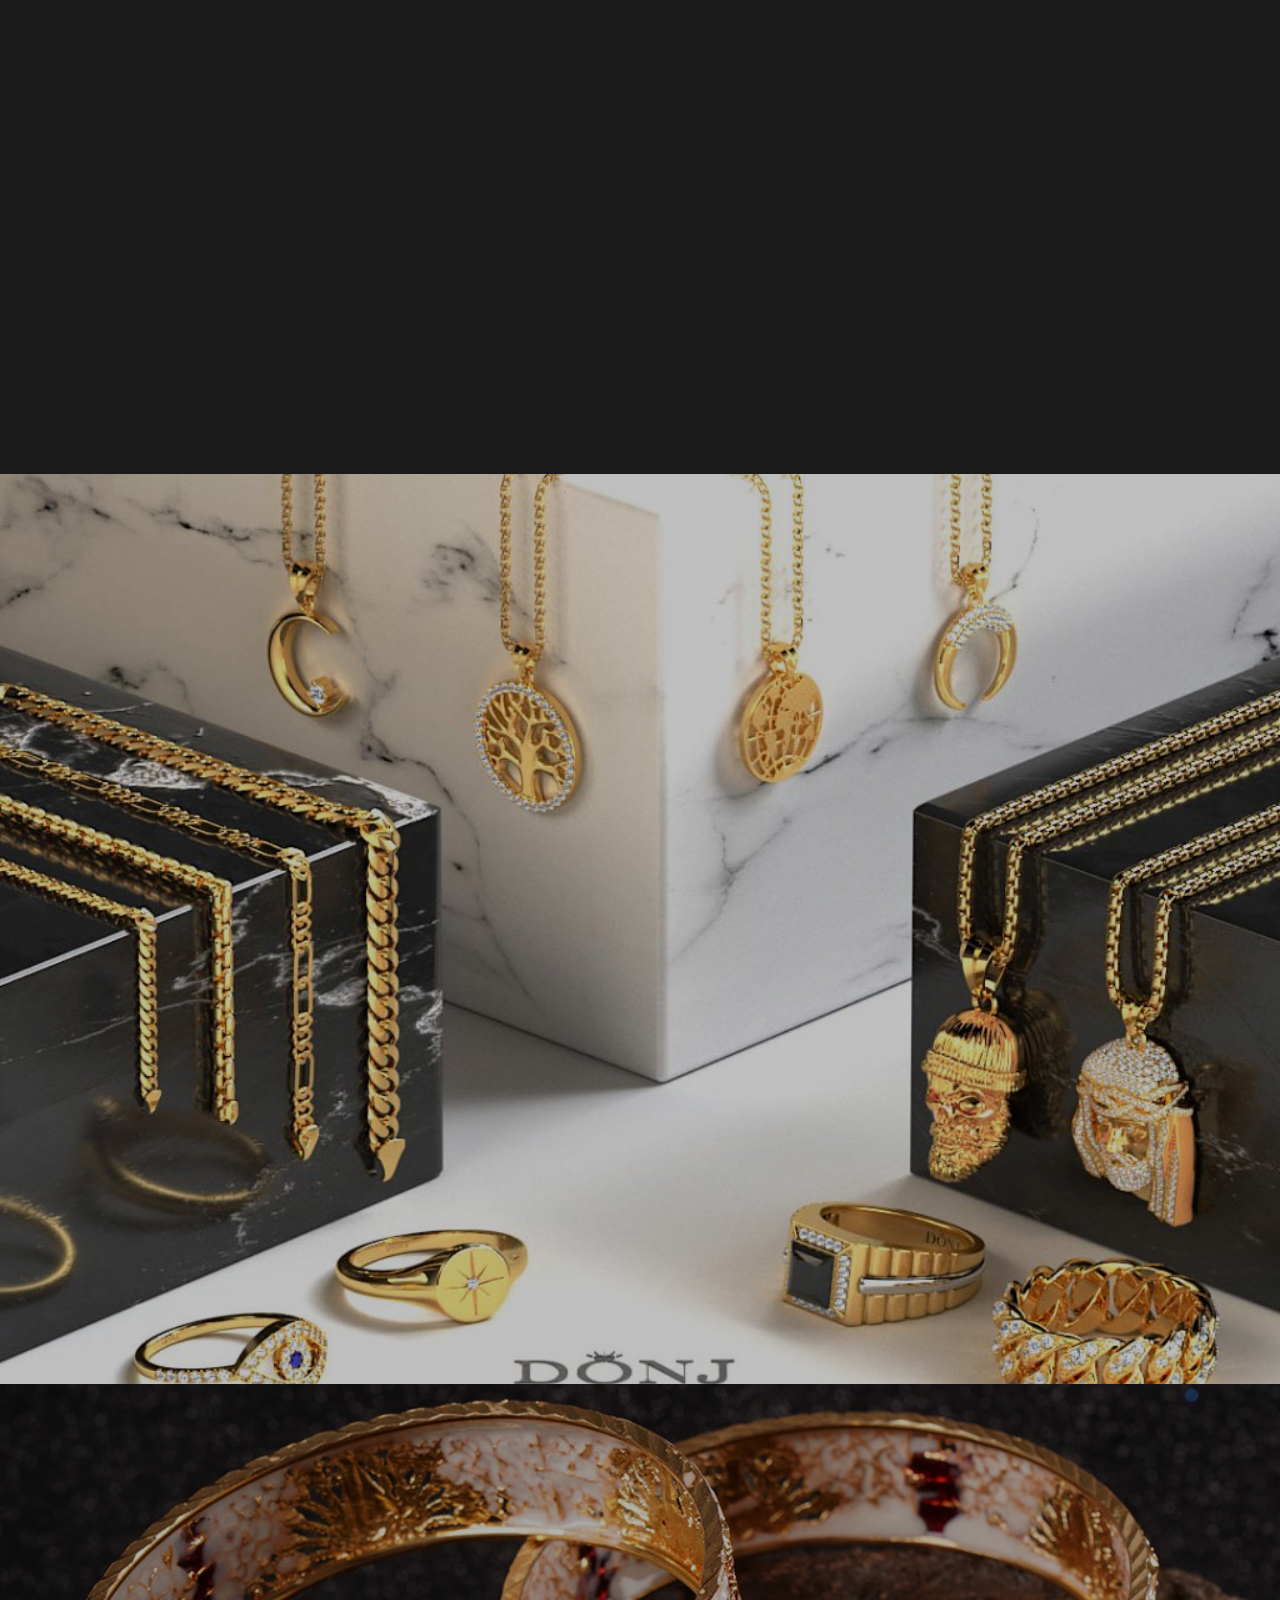
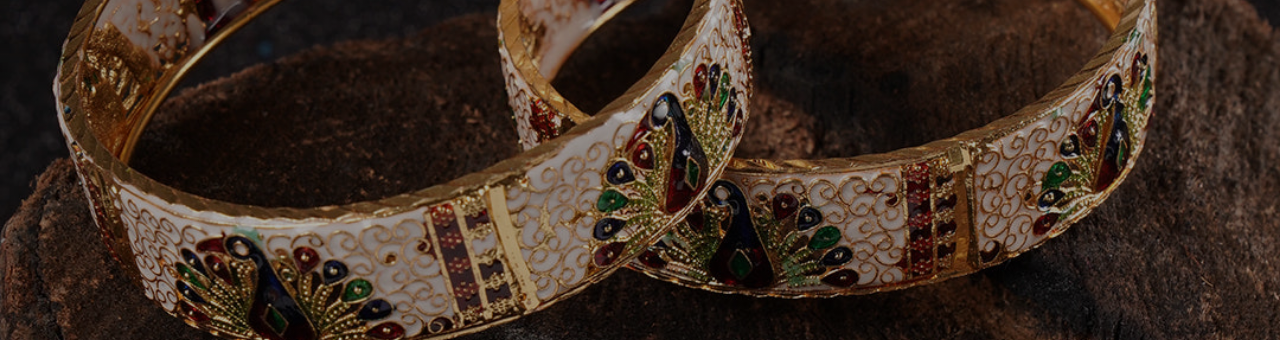
<file: Page-1.html>
<!DOCTYPE html>
<html style="font-size: 16px;" lang="en"><head>
    <meta name="viewport" content="width=device-width, initial-scale=1.0">
    <meta charset="utf-8">
    <meta name="keywords" content="Italy Pizza Menu, ​Appetizers, Heroes, Testimonials">
    <meta name="description" content="">
    <title>Page 1</title>
    <link rel="stylesheet" href="nicepage.css" media="screen">
<link rel="stylesheet" href="Page-1.css" media="screen">
    <script class="u-script" type="text/javascript" src="jquery.js" defer=""></script>
    <script class="u-script" type="text/javascript" src="nicepage.js" defer=""></script>
    <meta name="generator" content="Nicepage 6.5.3, nicepage.com">
    <link id="u-theme-google-font" rel="stylesheet" href="https://fonts.googleapis.com/css?family=Roboto:100,100i,300,300i,400,400i,500,500i,700,700i,900,900i|Open+Sans:300,300i,400,400i,500,500i,600,600i,700,700i,800,800i">
    <link id="u-page-google-font" rel="stylesheet" href="https://fonts.googleapis.com/css?family=Ubuntu:300,300i,400,400i,500,500i,700,700i|Palanquin+Dark:400,500,600,700">
    
    
    
    
    
    
    
    <script type="application/ld+json">{
		"@context": "http://schema.org",
		"@type": "Organization",
		"name": "",
		"sameAs": [
				"https://facebook.com/name",
				"https://twitter.com/name",
				"https://instagram.com/name"
		]
}</script>
    <meta name="theme-color" content="#478ac9">
    <meta name="twitter:site" content="@">
    <meta name="twitter:card" content="summary_large_image">
    <meta name="twitter:title" content="Page 1">
    <meta name="twitter:description" content="">
    <meta property="og:title" content="Page 1">
    <meta property="og:type" content="website">
  <meta data-intl-tel-input-cdn-path="intlTelInput/"></head>
  <body data-path-to-root="./" data-include-products="true" class="u-body u-overlap u-xl-mode" data-lang="en"><header class="u-header" id="sec-8b54" data-animation-name="" data-animation-duration="0" data-animation-delay="0" data-animation-direction=""><div class="u-clearfix u-sheet u-sheet-1">
        <div class="u-social-icons u-spacing-40 u-social-icons-1">
          <a class="u-social-url" title="facebook" target="_blank" href="https://facebook.com/name"><span class="u-icon u-social-facebook u-social-icon u-icon-1"><svg class="u-svg-link" preserveAspectRatio="xMidYMin slice" viewBox="0 0 112 112" style=""><use xmlns:xlink="http://www.w3.org/1999/xlink" xlink:href="#svg-e8c1"></use></svg><svg class="u-svg-content" viewBox="0 0 112 112" x="0" y="0" id="svg-e8c1"><circle fill="currentColor" cx="56.1" cy="56.1" r="55"></circle><path fill="#FFFFFF" d="M73.5,31.6h-9.1c-1.4,0-3.6,0.8-3.6,3.9v8.5h12.6L72,58.3H60.8v40.8H43.9V58.3h-8V43.9h8v-9.2
c0-6.7,3.1-17,17-17h12.5v13.9H73.5z"></path></svg></span>
          </a>
          <a class="u-social-url" title="twitter" target="_blank" href="https://twitter.com/name"><span class="u-icon u-social-icon u-social-twitter u-icon-2"><svg class="u-svg-link" preserveAspectRatio="xMidYMin slice" viewBox="0 0 112.2 112.2" style=""><use xmlns:xlink="http://www.w3.org/1999/xlink" xlink:href="#svg-a120"></use></svg><svg class="u-svg-content" viewBox="0 0 112.2 112.2" x="0px" y="0px" id="svg-a120"><circle fill="currentColor" cx="56" cy="56" r="55"></circle><path fill="#FFFFFF" d="M63.9,51l22.4-24h-8.6L60.3,45.9L46.9,27H24l23.3,32.8L24,85h8.2L51,64.9L65.3,85H88L63.9,51z M55.3,60.2
l-3.7-5.1L35.7,33.1h8.1l12.3,17.2l3.7,5.1l16.6,23.4h-7.8L55.3,60.2z"></path></svg></span>
          </a>
          <a class="u-social-url" title="instagram" target="_blank" href="https://instagram.com/name"><span class="u-icon u-social-icon u-social-instagram u-icon-3"><svg class="u-svg-link" preserveAspectRatio="xMidYMin slice" viewBox="0 0 112 112" style=""><use xmlns:xlink="http://www.w3.org/1999/xlink" xlink:href="#svg-61c1"></use></svg><svg class="u-svg-content" viewBox="0 0 112 112" x="0" y="0" id="svg-61c1"><circle fill="currentColor" cx="56.1" cy="56.1" r="55"></circle><path fill="#FFFFFF" d="M55.9,38.2c-9.9,0-17.9,8-17.9,17.9C38,66,46,74,55.9,74c9.9,0,17.9-8,17.9-17.9C73.8,46.2,65.8,38.2,55.9,38.2
z M55.9,66.4c-5.7,0-10.3-4.6-10.3-10.3c-0.1-5.7,4.6-10.3,10.3-10.3c5.7,0,10.3,4.6,10.3,10.3C66.2,61.8,61.6,66.4,55.9,66.4z"></path><path fill="#FFFFFF" d="M74.3,33.5c-2.3,0-4.2,1.9-4.2,4.2s1.9,4.2,4.2,4.2s4.2-1.9,4.2-4.2S76.6,33.5,74.3,33.5z"></path><path fill="#FFFFFF" d="M73.1,21.3H38.6c-9.7,0-17.5,7.9-17.5,17.5v34.5c0,9.7,7.9,17.6,17.5,17.6h34.5c9.7,0,17.5-7.9,17.5-17.5V38.8
C90.6,29.1,82.7,21.3,73.1,21.3z M83,73.3c0,5.5-4.5,9.9-9.9,9.9H38.6c-5.5,0-9.9-4.5-9.9-9.9V38.8c0-5.5,4.5-9.9,9.9-9.9h34.5
c5.5,0,9.9,4.5,9.9,9.9V73.3z"></path></svg></span>
          </a>
          <a class="u-social-url" target="_blank" data-type="YouTube" title="YouTube" href=""><span class="u-icon u-social-icon u-social-youtube u-icon-4"><svg class="u-svg-link" preserveAspectRatio="xMidYMin slice" viewBox="0 0 112 112" style=""><use xmlns:xlink="http://www.w3.org/1999/xlink" xlink:href="#svg-8e64"></use></svg><svg class="u-svg-content" viewBox="0 0 112 112" x="0" y="0" id="svg-8e64"><circle fill="currentColor" cx="56.1" cy="56.1" r="55"></circle><path fill="#FFFFFF" d="M74.9,33.3H37.3c-7.4,0-13.4,6-13.4,13.4v18.8c0,7.4,6,13.4,13.4,13.4h37.6c7.4,0,13.4-6,13.4-13.4V46.7 C88.3,39.3,82.3,33.3,74.9,33.3L74.9,33.3z M65.9,57l-17.6,8.4c-0.5,0.2-1-0.1-1-0.6V47.5c0-0.5,0.6-0.9,1-0.6l17.6,8.9 C66.4,56,66.4,56.8,65.9,57L65.9,57z"></path></svg></span>
          </a>
        </div>
        <img class="u-image u-image-default u-image-1" src="images/WhatsAppImage2024-02-19at19.02.06_8ad5909a.jpg" alt="" data-image-width="532" data-image-height="515">
        <p class="u-custom-font u-font-ubuntu u-text u-text-custom-color-7 u-text-1">GOLDENPETAL</p>
        <nav class="u-menu u-menu-one-level u-offcanvas u-menu-1" data-responsive-from="XS">
          <div class="menu-collapse" style="font-size: 1rem; letter-spacing: 0px; font-weight: 700; text-transform: uppercase;">
            <a class="u-button-style u-custom-active-border-color u-custom-active-color u-custom-border u-custom-border-color u-custom-border-radius u-custom-borders u-custom-color u-custom-hover-border-color u-custom-hover-color u-custom-left-right-menu-spacing u-custom-text-active-color u-custom-text-color u-custom-text-decoration u-custom-text-hover-color u-custom-top-bottom-menu-spacing u-nav-link u-white" href="#" style="padding: 8px 16px; font-size: calc(1em + 16px); background-image: none;">
              <svg class="u-svg-link" viewBox="0 0 24 24"><use xmlns:xlink="http://www.w3.org/1999/xlink" xlink:href="#menu-hamburger"></use></svg>
              <svg class="u-svg-content" version="1.1" id="menu-hamburger" viewBox="0 0 16 16" x="0px" y="0px" xmlns:xlink="http://www.w3.org/1999/xlink" xmlns="http://www.w3.org/2000/svg"><g><rect y="1" width="16" height="2"></rect><rect y="7" width="16" height="2"></rect><rect y="13" width="16" height="2"></rect>
</g></svg>
            </a>
          </div>
          <div class="u-custom-menu u-nav-container">
            <ul class="u-nav u-spacing-2 u-unstyled u-nav-1"><li class="u-nav-item"><a class="u-border-1 u-border-active-palette-1-base u-border-hover-white u-button-style u-grey-10 u-hover-white u-nav-link u-text-active-grey-90 u-text-grey-90 u-text-hover-custom-color-9" href="Page-1.html" style="padding: 10px 20px;">Home</a>
</li><li class="u-nav-item"><a class="u-border-1 u-border-active-palette-1-base u-border-hover-white u-button-style u-grey-10 u-hover-white u-nav-link u-text-active-grey-90 u-text-grey-90 u-text-hover-custom-color-9" href="Page-1.html" style="padding: 10px 20px;">About</a>
</li><li class="u-nav-item"><a class="u-border-1 u-border-active-palette-1-base u-border-hover-white u-button-style u-grey-10 u-hover-white u-nav-link u-text-active-grey-90 u-text-grey-90 u-text-hover-custom-color-9" href="Page-1.html" style="padding: 10px 20px;">Contact</a>
</li><li class="u-nav-item"><a class="u-border-1 u-border-active-palette-1-base u-border-hover-white u-button-style u-grey-10 u-hover-white u-nav-link u-text-active-grey-90 u-text-grey-90 u-text-hover-custom-color-9" href="Page-1.html" style="padding: 10px 20px;">STORE</a>
</li></ul>
          </div>
          <div class="u-custom-menu u-nav-container-collapse">
            <div class="u-black u-container-style u-inner-container-layout u-opacity u-opacity-95 u-sidenav">
              <div class="u-inner-container-layout u-sidenav-overflow">
                <div class="u-menu-close"></div>
                <ul class="u-align-center u-nav u-popupmenu-items u-unstyled u-nav-2"><li class="u-nav-item"><a class="u-button-style u-nav-link" href="Page-1.html">Home</a>
</li><li class="u-nav-item"><a class="u-button-style u-nav-link" href="Page-1.html">About</a>
</li><li class="u-nav-item"><a class="u-button-style u-nav-link" href="Page-1.html">Contact</a>
</li><li class="u-nav-item"><a class="u-button-style u-nav-link" href="Page-1.html">STORE</a>
</li></ul>
              </div>
            </div>
            <div class="u-black u-menu-overlay u-opacity u-opacity-70"></div>
          </div>
        </nav>
      </div></header>
    <section class="u-align-center u-clearfix u-image u-shading u-section-1" id="sec-7aa6" data-image-width="1032" data-image-height="774">
      <div class="u-clearfix u-sheet u-sheet-1">
        <p class="u-custom-font u-font-ubuntu u-text u-text-1" data-animation-name="customAnimationIn" data-animation-duration="1000" data-animation-delay="0" data-animation-direction="">WELCOME TO </p>
        <h1 class="u-align-center u-text u-text-default u-title u-text-2" data-animation-name="rubberBand" data-animation-duration="3000" data-animation-delay="0" data-animation-direction="">GOLDEN PETAL </h1>
        <p class="u-align-center u-large-text u-text u-text-default u-text-variant u-text-3" data-animation-name="customAnimationIn" data-animation-duration="2250" data-animation-delay="0">Sample text. Lorem ipsum dolor sit amet, consectetur adipiscing elit nullam nunc justo sagittis suscipit ultrices.</p>
        <a href="Page-1.html" class="u-align-center u-btn u-button-style u-hover-palette-1-dark-1 u-palette-1-base u-btn-1" data-animation-name="hinge" data-animation-duration="3000" data-animation-delay="0" data-animation-direction=""><span class="u-file-icon u-icon u-icon-1"><img src="images/148883.png" alt=""></span>&nbsp;STORE 
        </a>
      </div>
    </section>
    <section class="u-align-center u-clearfix u-image u-shading u-section-2" id="sec-f2eb" data-image-width="1600" data-image-height="900">
      <div class="u-clearfix u-sheet u-valign-middle-lg u-valign-middle-xl u-sheet-1">
        <div class="data-layout-selected u-clearfix u-expanded-width-sm u-expanded-width-xs u-layout-wrap u-layout-wrap-1">
          <div class="u-layout">
            <div class="u-layout-row">
              <div class="u-container-style u-layout-cell u-size-29-lg u-size-29-xl u-size-30-md u-size-30-sm u-size-30-xs u-layout-cell-1">
                <div class="u-container-layout u-container-layout-1">
                  <div class="u-list u-list-1">
                    <div class="u-repeater u-repeater-1">
                      <div class="u-container-style u-list-item u-repeater-item u-shape-rectangle u-list-item-1" data-animation-name="customAnimationIn" data-animation-duration="1500" data-animation-delay="500">
                        <div class="u-container-layout u-similar-container u-container-layout-2">
                          <h4 class="u-align-left u-text u-text-1"> PRODUCT 1</h4>
                          <p class="u-align-left u-text u-text-2">
                            <span style="font-weight: 700;">Sample text. Lorem ipsum dolor sit amet, consectetur adipiscing elit nullam nunc justo sagittis suscipit ultrices.</span>
                          </p>
                        </div>
                      </div>
                      <div class="u-container-style u-list-item u-repeater-item u-shape-rectangle u-list-item-2" data-animation-name="customAnimationIn" data-animation-duration="1500" data-animation-delay="500">
                        <div class="u-container-layout u-similar-container u-container-layout-3">
                          <h4 class="u-align-left u-text u-text-3"> PRODUCT 2</h4>
                          <p class="u-align-left u-text u-text-4"> Sample text. Lorem ipsum dolor sit amet, consectetur adipiscing elit nullam nunc justo sagittis suscipit ultrices.</p>
                        </div>
                      </div>
                      <div class="u-container-style u-list-item u-repeater-item u-shape-rectangle u-list-item-3" data-animation-name="customAnimationIn" data-animation-duration="1500" data-animation-delay="500">
                        <div class="u-container-layout u-similar-container u-container-layout-4">
                          <h4 class="u-align-left u-text u-text-5"> PRODUCT 3</h4>
                          <p class="u-align-left u-text u-text-6"> Sample text. Lorem ipsum dolor sit amet, consectetur adipiscing elit nullam nunc justo sagittis suscipit ultrices.</p>
                        </div>
                      </div>
                      <div class="u-container-style u-list-item u-repeater-item u-shape-rectangle u-list-item-4" data-animation-name="customAnimationIn" data-animation-duration="1500" data-animation-delay="500">
                        <div class="u-container-layout u-similar-container u-container-layout-5">
                          <h4 class="u-align-left u-text u-text-7"> PRODUCT 4</h4>
                          <p class="u-align-left u-text u-text-8"> Sample text. Lorem ipsum dolor sit amet, consectetur adipiscing elit nullam nunc justo sagittis suscipit ultrices.</p>
                        </div>
                      </div>
                    </div>
                  </div>
                </div>
              </div>
              <div class="u-align-center u-container-style u-layout-cell u-size-30-md u-size-30-sm u-size-30-xs u-size-31-lg u-size-31-xl u-layout-cell-2">
                <div class="u-container-layout u-container-layout-6">
                  <h2 class="u-text u-text-default u-text-9" data-animation-name="customAnimationIn" data-animation-duration="1500"> OUR PRODUCTS</h2>
                  <div class="u-list u-list-2">
                    <div class="u-repeater u-repeater-2">
                      <div class="u-container-align-left u-container-style u-list-item u-repeater-item u-shape-rectangle u-list-item-5" data-animation-name="customAnimationIn" data-animation-duration="1500" data-animation-delay="500">
                        <div class="u-container-layout u-similar-container u-valign-bottom-lg u-valign-bottom-xl u-container-layout-7">
                          <h4 class="u-align-left u-text u-text-10"> PRODUCT 5</h4>
                          <p class="u-align-left u-text u-text-11"> Sample text. Lorem ipsum dolor sit amet, consectetur adipiscing elit nullam nunc justo sagittis suscipit ultrices.<br>
                          </p>
                        </div>
                      </div>
                      <div class="u-container-align-left u-container-style u-list-item u-repeater-item u-shape-rectangle u-list-item-6" data-animation-name="customAnimationIn" data-animation-duration="1500" data-animation-delay="500">
                        <div class="u-container-layout u-similar-container u-valign-bottom-lg u-valign-bottom-xl u-container-layout-8">
                          <h4 class="u-align-left u-text u-text-12"> PRODUCT 6</h4>
                          <p class="u-align-left u-text u-text-13"> Sample text. Lorem ipsum dolor sit amet, consectetur adipiscing elit nullam nunc justo sagittis suscipit ultrices.</p>
                        </div>
                      </div>
                      <div class="u-container-align-left u-container-style u-list-item u-repeater-item u-shape-rectangle u-list-item-7" data-animation-name="customAnimationIn" data-animation-duration="1500" data-animation-delay="500">
                        <div class="u-container-layout u-similar-container u-valign-bottom-lg u-valign-bottom-xl u-container-layout-9">
                          <h4 class="u-align-left u-text u-text-14"> PRODUCT 7</h4>
                          <p class="u-align-left u-text u-text-15"> Sample text. Lorem ipsum dolor sit amet, consectetur adipiscing elit nullam nunc justo sagittis suscipit ultrices.</p>
                        </div>
                      </div>
                      <div class="u-container-align-left u-container-style u-list-item u-repeater-item u-shape-rectangle u-list-item-8" data-animation-name="customAnimationIn" data-animation-duration="1500" data-animation-delay="500">
                        <div class="u-container-layout u-similar-container u-valign-bottom-lg u-valign-bottom-xl u-container-layout-10">
                          <h4 class="u-align-left u-text u-text-16"> PRODUCT 8</h4>
                          <p class="u-align-left u-text u-text-17"> Sample text. Lorem ipsum dolor sit amet, consectetur adipiscing elit nullam nunc justo sagittis suscipit ultrices.</p>
                        </div>
                      </div>
                    </div>
                  </div>
                </div>
              </div>
            </div>
          </div>
        </div>
      </div>
    </section>
    <section class="u-clearfix u-container-align-center u-grey-90 u-section-3" id="carousel_5daf">
      <div class="u-container-style u-expanded-width-lg u-expanded-width-xl u-group u-image u-shading u-image-1" data-image-width="1260" data-image-height="840">
        <div class="u-container-layout u-container-layout-1">
          <h1 class="u-align-center u-text u-text-body-alt-color u-text-default u-text-1" data-animation-name="customAnimationIn" data-animation-duration="1500">HAND BAGS </h1>
          <a href="Page-1.html" class="u-align-center u-btn u-button-style u-hover-palette-1-dark-1 u-palette-1-base u-btn-1" data-animation-name="customAnimationIn" data-animation-duration="1750" data-animation-delay="0"><span class="u-file-icon u-icon u-icon-1"><img src="images/148883.png" alt=""></span>&nbsp;STORE 
          </a>
        </div>
      </div>
      <div class="u-list u-list-1">
        <div class="u-repeater u-repeater-1">
          <div class="u-container-align-center u-container-style u-list-item u-repeater-item u-shape-rectangle u-white u-list-item-1" data-animation-name="customAnimationIn" data-animation-duration="1500">
            <div class="u-container-layout u-similar-container u-container-layout-2">
              <img class="u-expanded-width u-image u-image-default u-image-2" src="images/WhatsAppImage2024-02-19at19.02.06_b994f51a.jpg" alt="" data-image-width="500" data-image-height="500" data-animation-name="customAnimationIn" data-animation-duration="1500" data-animation-delay="500">
              <h4 class="u-align-center u-custom-font u-text u-text-2">HAND BAG 1</h4>
              <p class="u-align-center u-text u-text-3">ADFSKJASLDKF JFDKJSKLDFJ<br>SDFLKJSDLKFJSDLKFJSALKDF 
              </p>
            </div>
          </div>
          <div class="u-container-align-center u-container-style u-list-item u-repeater-item u-shape-rectangle u-video-cover u-white u-list-item-2" data-animation-name="customAnimationIn" data-animation-duration="1500">
            <div class="u-container-layout u-similar-container u-container-layout-3">
              <img class="u-expanded-width u-image u-image-default u-image-3" src="images/WhatsAppImage2024-02-19at19.02.06_b994f51a.jpg" alt="" data-image-width="500" data-image-height="500" data-animation-name="customAnimationIn" data-animation-duration="1500" data-animation-delay="500">
              <h4 class="u-align-center u-custom-font u-text u-text-4">HAND BAG 2</h4>
              <p class="u-align-center u-text u-text-5"> ADFSKJASLDKF JFDKJSKLDFJ<br>SDFLKJSDLKFJSDLKFJSALKDF <br>
              </p>
            </div>
          </div>
          <div class="u-container-align-center u-container-style u-list-item u-repeater-item u-shape-rectangle u-video-cover u-white u-list-item-3" data-animation-name="customAnimationIn" data-animation-duration="1500">
            <div class="u-container-layout u-similar-container u-container-layout-4">
              <img class="u-expanded-width u-image u-image-default u-image-4" src="images/WhatsAppImage2024-02-19at19.02.06_b994f51a.jpg" alt="" data-image-width="500" data-image-height="500" data-animation-name="customAnimationIn" data-animation-duration="1500" data-animation-delay="500">
              <h4 class="u-align-center u-custom-font u-text u-text-6"> HAND BAG 3</h4>
              <p class="u-align-center u-text u-text-7"> ADFSKJASLDKF JFDKJSKLDFJ<br>SDFLKJSDLKFJSDLKFJSALKDF 
              </p>
            </div>
          </div>
          <div class="u-container-align-center u-container-style u-list-item u-repeater-item u-shape-rectangle u-video-cover u-white u-list-item-4" data-animation-name="customAnimationIn" data-animation-duration="1500">
            <div class="u-container-layout u-similar-container u-container-layout-5">
              <img class="u-expanded-width u-image u-image-default u-image-5" src="images/WhatsAppImage2024-02-19at19.02.06_b994f51a.jpg" alt="" data-image-width="500" data-image-height="500" data-animation-name="customAnimationIn" data-animation-duration="1500" data-animation-delay="500">
              <h4 class="u-align-center u-custom-font u-text u-text-8"> HAND BAG 4</h4>
              <p class="u-align-center u-text u-text-9"> ADFSKJASLDKF JFDKJSKLDFJ<br>SDFLKJSDLKFJSDLKFJSALKDF 
              </p>
            </div>
          </div>
          <div class="u-container-align-center u-container-style u-list-item u-repeater-item u-shape-rectangle u-video-cover u-white u-list-item-5" data-animation-name="customAnimationIn" data-animation-duration="1500">
            <div class="u-container-layout u-similar-container u-container-layout-6">
              <img class="u-expanded-width u-image u-image-default u-image-6" src="images/WhatsAppImage2024-02-19at19.02.06_b994f51a.jpg" alt="" data-image-width="500" data-image-height="500" data-animation-name="customAnimationIn" data-animation-duration="1500" data-animation-delay="500">
              <h4 class="u-align-center u-custom-font u-text u-text-10"> HAND BAG 5</h4>
              <p class="u-align-center u-text u-text-11"> ADFSKJASLDKF JFDKJSKLDFJ<br>SDFLKJSDLKFJSDLKFJSALKDF 
              </p>
            </div>
          </div>
          <div class="u-container-align-center u-container-style u-list-item u-repeater-item u-shape-rectangle u-video-cover u-white u-list-item-6" data-animation-name="customAnimationIn" data-animation-duration="1500">
            <div class="u-container-layout u-similar-container u-container-layout-7">
              <img class="u-expanded-width u-image u-image-default u-image-7" src="images/WhatsAppImage2024-02-19at19.02.06_b994f51a.jpg" alt="" data-image-width="500" data-image-height="500" data-animation-name="customAnimationIn" data-animation-duration="1500" data-animation-delay="500">
              <h4 class="u-align-center u-custom-font u-text u-text-12"> HAND BAG 6</h4>
              <p class="u-align-center u-text u-text-13"> ADFSKJASLDKF JFDKJSKLDFJ<br>SDFLKJSDLKFJSDLKFJSALKDF 
              </p>
            </div>
          </div>
          <div class="u-container-align-center u-container-style u-list-item u-repeater-item u-shape-rectangle u-video-cover u-white u-list-item-7" data-animation-name="customAnimationIn" data-animation-duration="1500">
            <div class="u-container-layout u-similar-container u-container-layout-8">
              <img class="u-expanded-width u-image u-image-default u-image-8" src="images/WhatsAppImage2024-02-19at19.02.06_b994f51a.jpg" alt="" data-image-width="500" data-image-height="500" data-animation-name="customAnimationIn" data-animation-duration="1500" data-animation-delay="500">
              <h4 class="u-align-center u-custom-font u-text u-text-14"> HAND BAG 7</h4>
              <p class="u-align-center u-text u-text-15"> ADFSKJASLDKF JFDKJSKLDFJ<br>SDFLKJSDLKFJSDLKFJSALKDF 
              </p>
            </div>
          </div>
          <div class="u-container-align-center u-container-style u-list-item u-repeater-item u-shape-rectangle u-video-cover u-white u-list-item-8" data-animation-name="customAnimationIn" data-animation-duration="1500">
            <div class="u-container-layout u-similar-container u-container-layout-9">
              <img class="u-expanded-width u-image u-image-default u-image-9" src="images/WhatsAppImage2024-02-19at19.02.06_b994f51a.jpg" alt="" data-image-width="500" data-image-height="500" data-animation-name="customAnimationIn" data-animation-duration="1500" data-animation-delay="500">
              <h4 class="u-align-center u-custom-font u-text u-text-16"> HAND BAG 8</h4>
              <p class="u-align-center u-text u-text-17"> ADFSKJASLDKF JFDKJSKLDFJ<br>SDFLKJSDLKFJSDLKFJSALKDF 
              </p>
            </div>
          </div>
          <div class="u-container-align-center u-container-style u-list-item u-repeater-item u-shape-rectangle u-video-cover u-white u-list-item-9" data-animation-name="customAnimationIn" data-animation-duration="1500">
            <div class="u-container-layout u-similar-container u-container-layout-10">
              <img class="u-expanded-width u-image u-image-default u-image-10" src="images/WhatsAppImage2024-02-19at19.02.06_b994f51a.jpg" alt="" data-image-width="500" data-image-height="500" data-animation-name="customAnimationIn" data-animation-duration="1500" data-animation-delay="500">
              <h4 class="u-align-center u-custom-font u-text u-text-18"> HAND BAG 9</h4>
              <p class="u-align-center u-text u-text-19"> ADFSKJASLDKF JFDKJSKLDFJ<br>SDFLKJSDLKFJSDLKFJSALKDF 
              </p>
            </div>
          </div>
        </div>
      </div>
    </section>
    <section class="u-clearfix u-container-align-center-xl u-image u-shading u-section-4" id="carousel_62d2" data-image-width="1024" data-image-height="853">
      <div class="u-clearfix u-sheet u-valign-middle-xl u-sheet-1">
        <div class="data-layout-selected u-clearfix u-expanded-width-sm u-expanded-width-xl u-expanded-width-xs u-layout-wrap u-layout-wrap-1">
          <div class="u-layout">
            <div class="u-layout-row">
              <div class="u-container-style u-layout-cell u-size-27-lg u-size-27-md u-size-27-sm u-size-27-xs u-size-30-xl u-layout-cell-1" data-animation-name="customAnimationIn" data-animation-duration="1500" data-animation-delay="500">
                <div class="u-container-layout u-container-layout-1">
                  <h2 class="u-align-left u-text u-text-custom-color-8 u-text-1">JEWELLARY</h2>
                  <img class="u-image u-image-round u-radius-30 u-image-1" alt="" data-image-width="500" data-image-height="500" src="images/WhatsAppImage2024-02-19at19.02.07_8afaf0b4.jpg">
                </div>
              </div>
              <div class="u-container-align-left-xl u-container-style u-layout-cell u-size-30-xl u-size-33-lg u-size-33-md u-size-33-sm u-size-33-xs u-layout-cell-2">
                <div class="u-container-layout u-valign-middle-xl u-container-layout-2">
                  <div class="u-expanded-width-xs u-layout-grid u-list u-list-1">
                    <div class="u-repeater u-repeater-1">
                      <div class="u-container-style u-list-item u-radius-25 u-repeater-item u-shape-round u-white u-list-item-1" data-animation-name="customAnimationIn" data-animation-duration="1500" data-animation-delay="500">
                        <div class="u-container-layout u-similar-container u-container-layout-3"><span class="u-align-left u-icon u-icon-1"><svg class="u-svg-link" preserveAspectRatio="xMidYMin slice" viewBox="0 0 58 58" style=""><use xmlns:xlink="http://www.w3.org/1999/xlink" xlink:href="#svg-fc0c"></use></svg><svg class="u-svg-content" viewBox="0 0 58 58" x="0px" y="0px" id="svg-fc0c" style="enable-background:new 0 0 58 58;"><circle style="fill:currentColor;" cx="29" cy="29" r="29"></circle><g><polygon style="fill:#FFFFFF;" points="44,29 22,44 22,29.273 22,14 	"></polygon><path style="fill:#FFFFFF;" d="M22,45c-0.16,0-0.321-0.038-0.467-0.116C21.205,44.711,21,44.371,21,44V14
		c0-0.371,0.205-0.711,0.533-0.884c0.328-0.174,0.724-0.15,1.031,0.058l22,15C44.836,28.36,45,28.669,45,29s-0.164,0.64-0.437,0.826
		l-22,15C22.394,44.941,22.197,45,22,45z M23,15.893v26.215L42.225,29L23,15.893z"></path>
</g></svg></span>
                          <h5 class="u-align-left u-text u-text-2">NAME OF THE JEWELLARY</h5>
                          <p class="u-align-left u-text u-text-3">ADLKJASLDFKJASFKLDJSLKFDJSKLDFJSLFKDJSKLDFJSLDKJSDFLKJFLKJSDFLKJSLKFDJSFKLDJSFOFJOIJFOISDJEIORJKLAEJDFLKJDFOIDSFJSAOIFJDFSOJDFS.</p>
                        </div>
                      </div>
                      <div class="u-container-style u-list-item u-radius-25 u-repeater-item u-shape-round u-white u-list-item-2" data-animation-name="customAnimationIn" data-animation-duration="1500" data-animation-delay="500">
                        <div class="u-container-layout u-similar-container u-container-layout-4"><span class="u-align-left u-icon u-icon-2"><svg class="u-svg-link" preserveAspectRatio="xMidYMin slice" viewBox="0 0 58 58" style=""><use xmlns:xlink="http://www.w3.org/1999/xlink" xlink:href="#svg-c46e"></use></svg><svg class="u-svg-content" viewBox="0 0 58 58" x="0px" y="0px" id="svg-c46e" style="enable-background:new 0 0 58 58;"><circle style="fill:currentColor;" cx="29" cy="29" r="29"></circle><g><polygon style="fill:#FFFFFF;" points="44,29 22,44 22,29.273 22,14 	"></polygon><path style="fill:#FFFFFF;" d="M22,45c-0.16,0-0.321-0.038-0.467-0.116C21.205,44.711,21,44.371,21,44V14
		c0-0.371,0.205-0.711,0.533-0.884c0.328-0.174,0.724-0.15,1.031,0.058l22,15C44.836,28.36,45,28.669,45,29s-0.164,0.64-0.437,0.826
		l-22,15C22.394,44.941,22.197,45,22,45z M23,15.893v26.215L42.225,29L23,15.893z"></path>
</g></svg></span>
                          <h5 class="u-align-left u-text u-text-4"> NAME OF THE JEWELLARY</h5>
                          <p class="u-align-left u-text u-text-5">ADLKJASLDFKJASFKLDJSLKFDJSKLDFJSLFKDJSKLDFJSLDKJSDFLKJFLKJSDFLKJSLKFDJSFKLDJSFOFJOIJFOISDJEIORJKLAEJDFLKJDFOIDSFJSAOIFJDFSOJDFS</p>
                        </div>
                      </div>
                      <div class="u-container-style u-list-item u-radius-25 u-repeater-item u-shape-round u-white u-list-item-3" data-animation-name="customAnimationIn" data-animation-duration="1500" data-animation-delay="500">
                        <div class="u-container-layout u-similar-container u-container-layout-5"><span class="u-align-left u-icon u-icon-3"><svg class="u-svg-link" preserveAspectRatio="xMidYMin slice" viewBox="0 0 58 58" style=""><use xmlns:xlink="http://www.w3.org/1999/xlink" xlink:href="#svg-04ab"></use></svg><svg class="u-svg-content" viewBox="0 0 58 58" x="0px" y="0px" id="svg-04ab" style="enable-background:new 0 0 58 58;"><circle style="fill:currentColor;" cx="29" cy="29" r="29"></circle><g><polygon style="fill:#FFFFFF;" points="44,29 22,44 22,29.273 22,14 	"></polygon><path style="fill:#FFFFFF;" d="M22,45c-0.16,0-0.321-0.038-0.467-0.116C21.205,44.711,21,44.371,21,44V14
		c0-0.371,0.205-0.711,0.533-0.884c0.328-0.174,0.724-0.15,1.031,0.058l22,15C44.836,28.36,45,28.669,45,29s-0.164,0.64-0.437,0.826
		l-22,15C22.394,44.941,22.197,45,22,45z M23,15.893v26.215L42.225,29L23,15.893z"></path>
</g></svg></span>
                          <h5 class="u-align-left u-text u-text-6"> NAME OF THE JEWELLARY</h5>
                          <p class="u-align-left u-text u-text-7">DLKJASLDFKJASFKLDJSLKFDJSKLDFJSLFKDJSKLDFJSLDKJSDFLKJFLKJSDFLKJSLKFDJSFKLDJSFOFJOIJFOISDJEIORJKLAEJDFLKJDFOIDSFJSAOIFJDFSOJDFS</p>
                        </div>
                      </div>
                    </div>
                  </div>
                </div>
              </div>
            </div>
          </div>
        </div>
      </div>
    </section>
    <section class="u-align-center u-clearfix u-container-align-center u-image u-shading u-section-5" id="sec-91d0" data-animation-name="" data-animation-duration="0" data-animation-delay="0" data-animation-direction="" data-image-width="1080" data-image-height="1440">
      <div class="u-clearfix u-sheet u-sheet-1">
        <div class="u-list u-list-1">
          <div class="u-repeater u-repeater-1">
            <div class="u-container-align-center u-container-style u-list-item u-repeater-item u-white u-list-item-1" data-animation-name="customAnimationIn" data-animation-duration="1500" data-animation-delay="500">
              <div class="u-container-layout u-similar-container u-container-layout-1">
                <h5 class="u-align-center u-custom-item u-text u-text-1" data-animation-name="" data-animation-duration="0" data-animation-delay="0" data-animation-direction="">MEET Us</h5>
                <p class="u-align-center u-custom-item u-text u-text-2">ADDRESS<br>
                </p>
              </div>
            </div>
            <div class="u-container-align-center u-container-style u-list-item u-repeater-item u-white u-list-item-2" data-animation-name="customAnimationIn" data-animation-duration="1500" data-animation-delay="500">
              <div class="u-container-layout u-similar-container u-container-layout-2">
                <h5 class="u-align-center u-custom-item u-text u-text-3" data-animation-name="" data-animation-duration="0" data-animation-delay="0" data-animation-direction="">Hours</h5>
                <p class="u-align-center u-custom-item u-text u-text-4">
                  <span style="font-weight: 700;"> Monday – Saturday </span>
                  <br>9am – 10pm<br>
                  <span style="font-weight: 700;">Sunday </span>
                  <br>10am – 6pm<br>
                </p>
              </div>
            </div>
            <div class="u-container-align-center u-container-style u-list-item u-repeater-item u-white u-list-item-3" data-animation-name="customAnimationIn" data-animation-duration="1500" data-animation-delay="500">
              <div class="u-container-layout u-similar-container u-container-layout-3">
                <h5 class="u-align-center u-custom-item u-text u-text-5" data-animation-name="" data-animation-duration="0" data-animation-delay="0" data-animation-direction="">Call Us</h5>
                <p class="u-align-center u-custom-item u-text u-text-6">
                  <a href="" class="u-active-none u-border-active-black u-border-hover-black u-border-none u-btn u-button-link u-button-style u-hover-none u-none u-text-active-black u-text-body-color u-text-hover-black u-btn-1" data-animation-name="" data-animation-duration="0" data-animation-delay="0" data-animation-direction="">+91 9876543210</a>
                  <br>
                  <br>
                  <a href="" class="u-active-none u-border-active-black u-border-hover-black u-border-none u-btn u-button-link u-button-style u-hover-none u-none u-text-active-black u-text-black u-text-hover-black u-btn-2" data-animation-name="" data-animation-duration="0" data-animation-delay="0" data-animation-direction="">+91 9876543210</a>
                </p>
              </div>
            </div>
          </div>
        </div>
      </div>
    </section>
    
    
    
  
  
</body></html>
</file>
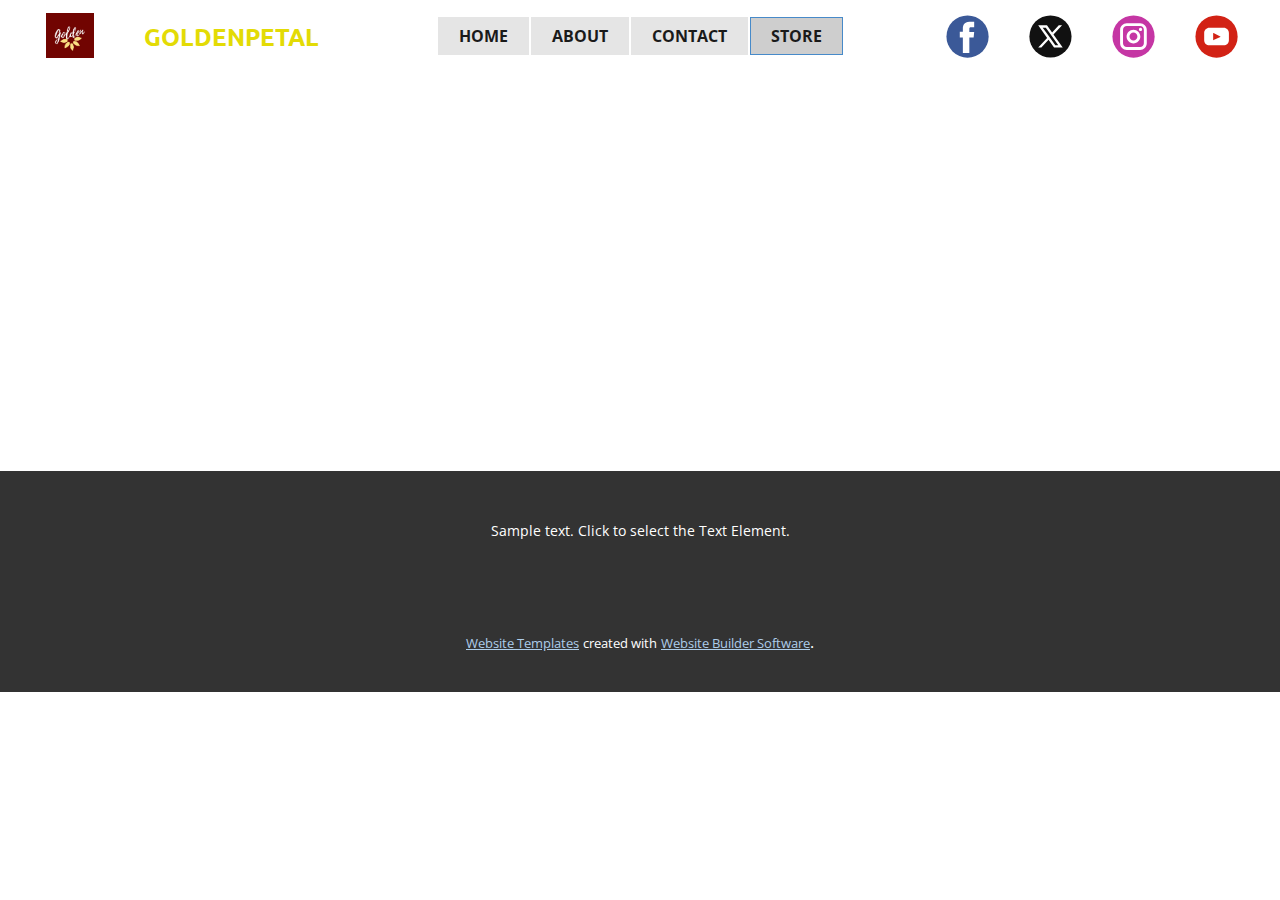
<file: STORE.html>
<!DOCTYPE html>
<html style="font-size: 16px;" lang="en"><head>
    <meta name="viewport" content="width=device-width, initial-scale=1.0">
    <meta charset="utf-8">
    <meta name="keywords" content="">
    <meta name="description" content="">
    <title>STORE</title>
    <link rel="stylesheet" href="nicepage.css" media="screen">
<link rel="stylesheet" href="STORE.css" media="screen">
    <script class="u-script" type="text/javascript" src="jquery.js" defer=""></script>
    <script class="u-script" type="text/javascript" src="nicepage.js" defer=""></script>
    <meta name="generator" content="Nicepage 6.5.3, nicepage.com">
    <link id="u-theme-google-font" rel="stylesheet" href="https://fonts.googleapis.com/css?family=Roboto:100,100i,300,300i,400,400i,500,500i,700,700i,900,900i|Open+Sans:300,300i,400,400i,500,500i,600,600i,700,700i,800,800i">
    <link id="u-page-google-font" rel="stylesheet" href="https://fonts.googleapis.com/css?family=Ubuntu:300,300i,400,400i,500,500i,700,700i">
    
    
    
    <script type="application/ld+json">{
		"@context": "http://schema.org",
		"@type": "Organization",
		"name": "",
		"sameAs": [
				"https://facebook.com/name",
				"https://twitter.com/name",
				"https://instagram.com/name"
		]
}</script>
    <meta name="theme-color" content="#478ac9">
    <meta name="twitter:site" content="@">
    <meta name="twitter:card" content="summary_large_image">
    <meta name="twitter:title" content="STORE">
    <meta name="twitter:description" content="">
    <meta property="og:title" content="STORE">
    <meta property="og:type" content="website">
  <meta data-intl-tel-input-cdn-path="intlTelInput/"></head>
  <body data-path-to-root="./" data-include-products="true" class="u-body u-xl-mode" data-lang="en"><header class="u-header" id="sec-8b54" data-animation-name="" data-animation-duration="0" data-animation-delay="0" data-animation-direction=""><div class="u-clearfix u-sheet u-sheet-1">
        <div class="u-social-icons u-spacing-40 u-social-icons-1">
          <a class="u-social-url" title="facebook" target="_blank" href="https://facebook.com/name"><span class="u-icon u-social-facebook u-social-icon u-icon-1"><svg class="u-svg-link" preserveAspectRatio="xMidYMin slice" viewBox="0 0 112 112" style=""><use xmlns:xlink="http://www.w3.org/1999/xlink" xlink:href="#svg-e8c1"></use></svg><svg class="u-svg-content" viewBox="0 0 112 112" x="0" y="0" id="svg-e8c1"><circle fill="currentColor" cx="56.1" cy="56.1" r="55"></circle><path fill="#FFFFFF" d="M73.5,31.6h-9.1c-1.4,0-3.6,0.8-3.6,3.9v8.5h12.6L72,58.3H60.8v40.8H43.9V58.3h-8V43.9h8v-9.2
c0-6.7,3.1-17,17-17h12.5v13.9H73.5z"></path></svg></span>
          </a>
          <a class="u-social-url" title="twitter" target="_blank" href="https://twitter.com/name"><span class="u-icon u-social-icon u-social-twitter u-icon-2"><svg class="u-svg-link" preserveAspectRatio="xMidYMin slice" viewBox="0 0 112.2 112.2" style=""><use xmlns:xlink="http://www.w3.org/1999/xlink" xlink:href="#svg-a120"></use></svg><svg class="u-svg-content" viewBox="0 0 112.2 112.2" x="0px" y="0px" id="svg-a120"><circle fill="currentColor" cx="56" cy="56" r="55"></circle><path fill="#FFFFFF" d="M63.9,51l22.4-24h-8.6L60.3,45.9L46.9,27H24l23.3,32.8L24,85h8.2L51,64.9L65.3,85H88L63.9,51z M55.3,60.2
l-3.7-5.1L35.7,33.1h8.1l12.3,17.2l3.7,5.1l16.6,23.4h-7.8L55.3,60.2z"></path></svg></span>
          </a>
          <a class="u-social-url" title="instagram" target="_blank" href="https://instagram.com/name"><span class="u-icon u-social-icon u-social-instagram u-icon-3"><svg class="u-svg-link" preserveAspectRatio="xMidYMin slice" viewBox="0 0 112 112" style=""><use xmlns:xlink="http://www.w3.org/1999/xlink" xlink:href="#svg-61c1"></use></svg><svg class="u-svg-content" viewBox="0 0 112 112" x="0" y="0" id="svg-61c1"><circle fill="currentColor" cx="56.1" cy="56.1" r="55"></circle><path fill="#FFFFFF" d="M55.9,38.2c-9.9,0-17.9,8-17.9,17.9C38,66,46,74,55.9,74c9.9,0,17.9-8,17.9-17.9C73.8,46.2,65.8,38.2,55.9,38.2
z M55.9,66.4c-5.7,0-10.3-4.6-10.3-10.3c-0.1-5.7,4.6-10.3,10.3-10.3c5.7,0,10.3,4.6,10.3,10.3C66.2,61.8,61.6,66.4,55.9,66.4z"></path><path fill="#FFFFFF" d="M74.3,33.5c-2.3,0-4.2,1.9-4.2,4.2s1.9,4.2,4.2,4.2s4.2-1.9,4.2-4.2S76.6,33.5,74.3,33.5z"></path><path fill="#FFFFFF" d="M73.1,21.3H38.6c-9.7,0-17.5,7.9-17.5,17.5v34.5c0,9.7,7.9,17.6,17.5,17.6h34.5c9.7,0,17.5-7.9,17.5-17.5V38.8
C90.6,29.1,82.7,21.3,73.1,21.3z M83,73.3c0,5.5-4.5,9.9-9.9,9.9H38.6c-5.5,0-9.9-4.5-9.9-9.9V38.8c0-5.5,4.5-9.9,9.9-9.9h34.5
c5.5,0,9.9,4.5,9.9,9.9V73.3z"></path></svg></span>
          </a>
          <a class="u-social-url" target="_blank" data-type="YouTube" title="YouTube" href=""><span class="u-icon u-social-icon u-social-youtube u-icon-4"><svg class="u-svg-link" preserveAspectRatio="xMidYMin slice" viewBox="0 0 112 112" style=""><use xmlns:xlink="http://www.w3.org/1999/xlink" xlink:href="#svg-8e64"></use></svg><svg class="u-svg-content" viewBox="0 0 112 112" x="0" y="0" id="svg-8e64"><circle fill="currentColor" cx="56.1" cy="56.1" r="55"></circle><path fill="#FFFFFF" d="M74.9,33.3H37.3c-7.4,0-13.4,6-13.4,13.4v18.8c0,7.4,6,13.4,13.4,13.4h37.6c7.4,0,13.4-6,13.4-13.4V46.7 C88.3,39.3,82.3,33.3,74.9,33.3L74.9,33.3z M65.9,57l-17.6,8.4c-0.5,0.2-1-0.1-1-0.6V47.5c0-0.5,0.6-0.9,1-0.6l17.6,8.9 C66.4,56,66.4,56.8,65.9,57L65.9,57z"></path></svg></span>
          </a>
        </div>
        <img class="u-image u-image-default u-image-1" src="images/WhatsAppImage2024-02-19at19.02.06_8ad5909a.jpg" alt="" data-image-width="532" data-image-height="515">
        <p class="u-custom-font u-font-ubuntu u-text u-text-custom-color-7 u-text-1">GOLDENPETAL</p>
        <nav class="u-menu u-menu-one-level u-offcanvas u-menu-1" data-responsive-from="XS">
          <div class="menu-collapse" style="font-size: 1rem; letter-spacing: 0px; font-weight: 700; text-transform: uppercase;">
            <a class="u-button-style u-custom-active-border-color u-custom-active-color u-custom-border u-custom-border-color u-custom-border-radius u-custom-borders u-custom-color u-custom-hover-border-color u-custom-hover-color u-custom-left-right-menu-spacing u-custom-text-active-color u-custom-text-color u-custom-text-decoration u-custom-text-hover-color u-custom-top-bottom-menu-spacing u-nav-link u-white" href="#" style="padding: 8px 16px; font-size: calc(1em + 16px); background-image: none;">
              <svg class="u-svg-link" viewBox="0 0 24 24"><use xmlns:xlink="http://www.w3.org/1999/xlink" xlink:href="#menu-hamburger"></use></svg>
              <svg class="u-svg-content" version="1.1" id="menu-hamburger" viewBox="0 0 16 16" x="0px" y="0px" xmlns:xlink="http://www.w3.org/1999/xlink" xmlns="http://www.w3.org/2000/svg"><g><rect y="1" width="16" height="2"></rect><rect y="7" width="16" height="2"></rect><rect y="13" width="16" height="2"></rect>
</g></svg>
            </a>
          </div>
          <div class="u-custom-menu u-nav-container">
            <ul class="u-nav u-spacing-2 u-unstyled u-nav-1"><li class="u-nav-item"><a class="u-border-1 u-border-active-palette-1-base u-border-hover-white u-button-style u-grey-10 u-hover-white u-nav-link u-text-active-grey-90 u-text-grey-90 u-text-hover-custom-color-9" href="Page-1.html" style="padding: 10px 20px;">Home</a>
</li><li class="u-nav-item"><a class="u-border-1 u-border-active-palette-1-base u-border-hover-white u-button-style u-grey-10 u-hover-white u-nav-link u-text-active-grey-90 u-text-grey-90 u-text-hover-custom-color-9" href="Page-1.html" style="padding: 10px 20px;">About</a>
</li><li class="u-nav-item"><a class="u-border-1 u-border-active-palette-1-base u-border-hover-white u-button-style u-grey-10 u-hover-white u-nav-link u-text-active-grey-90 u-text-grey-90 u-text-hover-custom-color-9" href="Page-1.html" style="padding: 10px 20px;">Contact</a>
</li><li class="u-nav-item"><a class="u-border-1 u-border-active-palette-1-base u-border-hover-white u-button-style u-grey-10 u-hover-white u-nav-link u-text-active-grey-90 u-text-grey-90 u-text-hover-custom-color-9" href="Page-1.html" style="padding: 10px 20px;">STORE</a>
</li></ul>
          </div>
          <div class="u-custom-menu u-nav-container-collapse">
            <div class="u-black u-container-style u-inner-container-layout u-opacity u-opacity-95 u-sidenav">
              <div class="u-inner-container-layout u-sidenav-overflow">
                <div class="u-menu-close"></div>
                <ul class="u-align-center u-nav u-popupmenu-items u-unstyled u-nav-2"><li class="u-nav-item"><a class="u-button-style u-nav-link" href="Page-1.html">Home</a>
</li><li class="u-nav-item"><a class="u-button-style u-nav-link" href="Page-1.html">About</a>
</li><li class="u-nav-item"><a class="u-button-style u-nav-link" href="Page-1.html">Contact</a>
</li><li class="u-nav-item"><a class="u-button-style u-nav-link" href="Page-1.html">STORE</a>
</li></ul>
              </div>
            </div>
            <div class="u-black u-menu-overlay u-opacity u-opacity-70"></div>
          </div>
        </nav>
      </div></header>
    <section class="u-clearfix u-section-1" id="sec-7fc3">
      <div class="u-clearfix u-sheet u-sheet-1"></div>
    </section>
    
    
    
    <footer class="u-align-center u-clearfix u-footer u-grey-80 u-footer" id="sec-614f"><div class="u-clearfix u-sheet u-sheet-1">
        <p class="u-small-text u-text u-text-variant u-text-1">Sample text. Click to select the Text Element.</p>
      </div></footer>
    <section class="u-backlink u-clearfix u-grey-80">
      <a class="u-link" href="https://nicepage.com/website-templates" target="_blank">
        <span>Website Templates</span>
      </a>
      <p class="u-text">
        <span>created with</span>
      </p>
      <a class="u-link" href="" target="_blank">
        <span>Website Builder Software</span>
      </a>. 
    </section>
  
</body></html>
</file>
